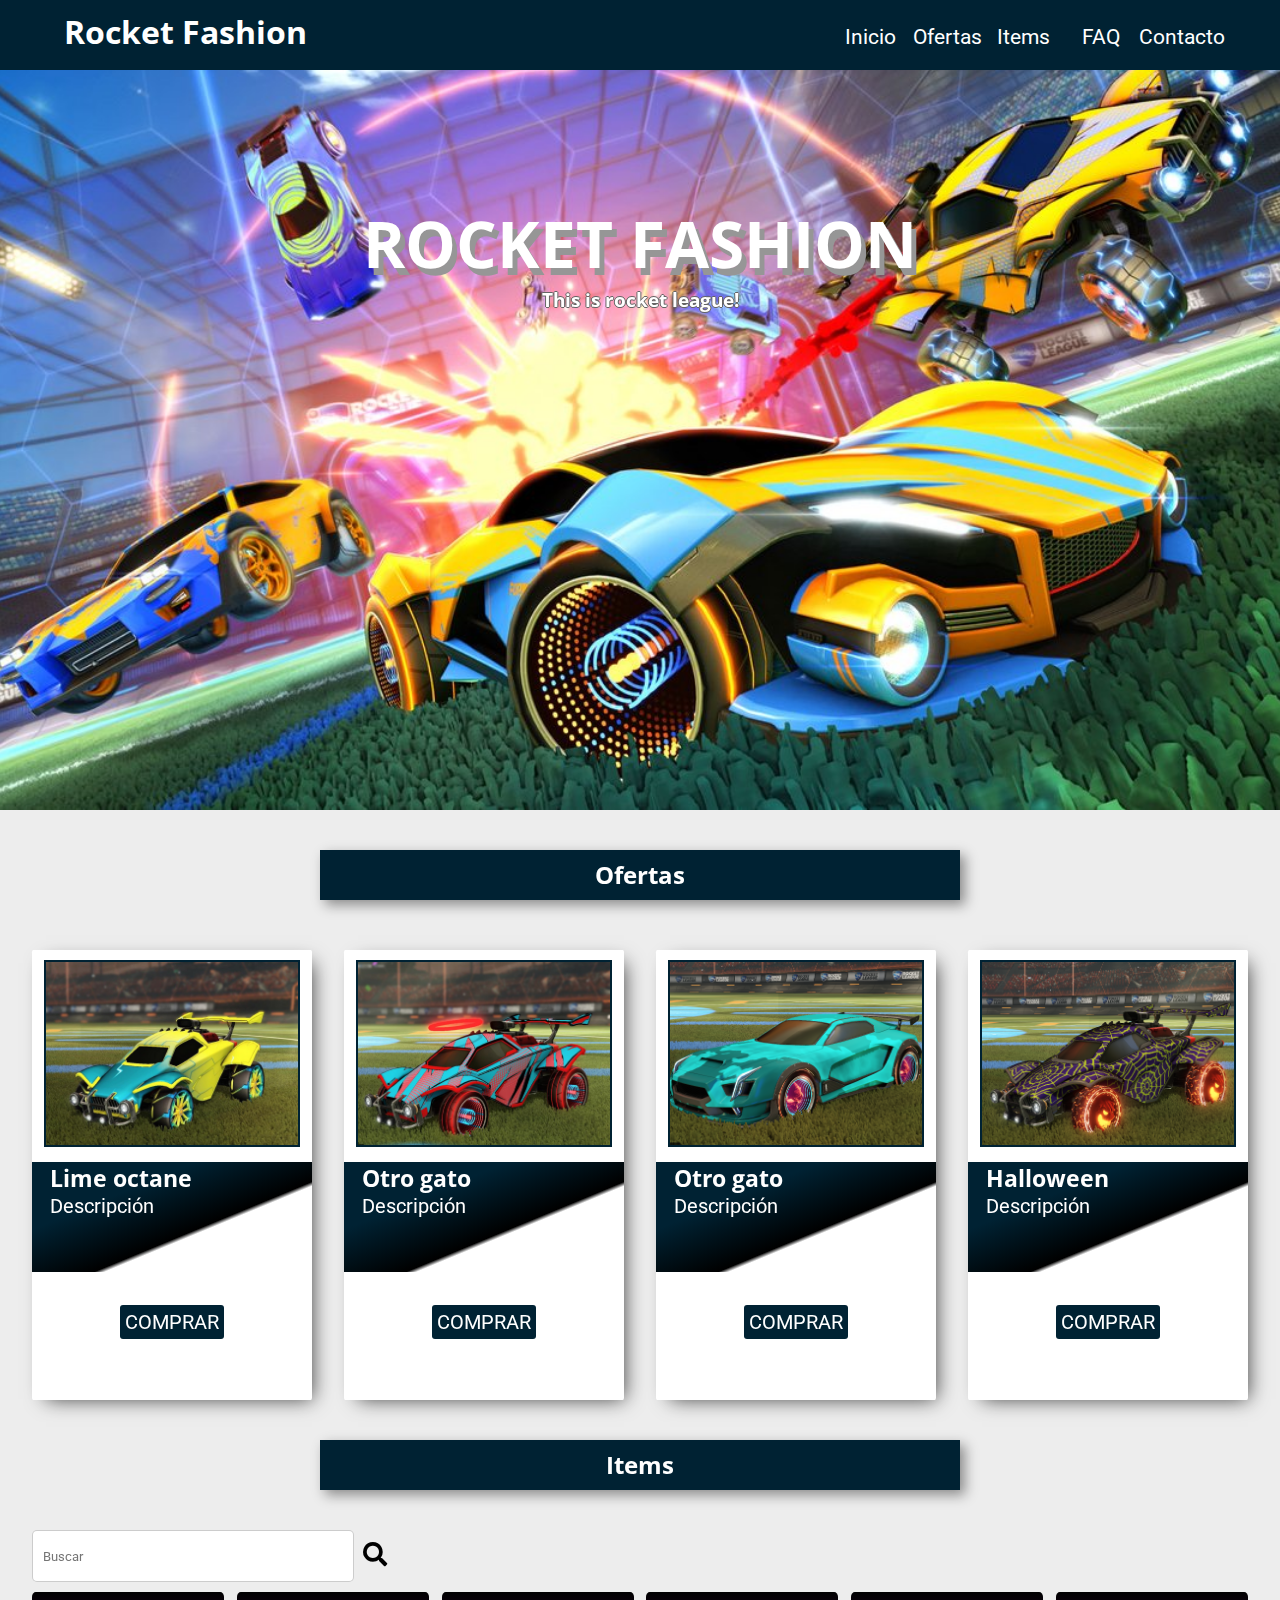
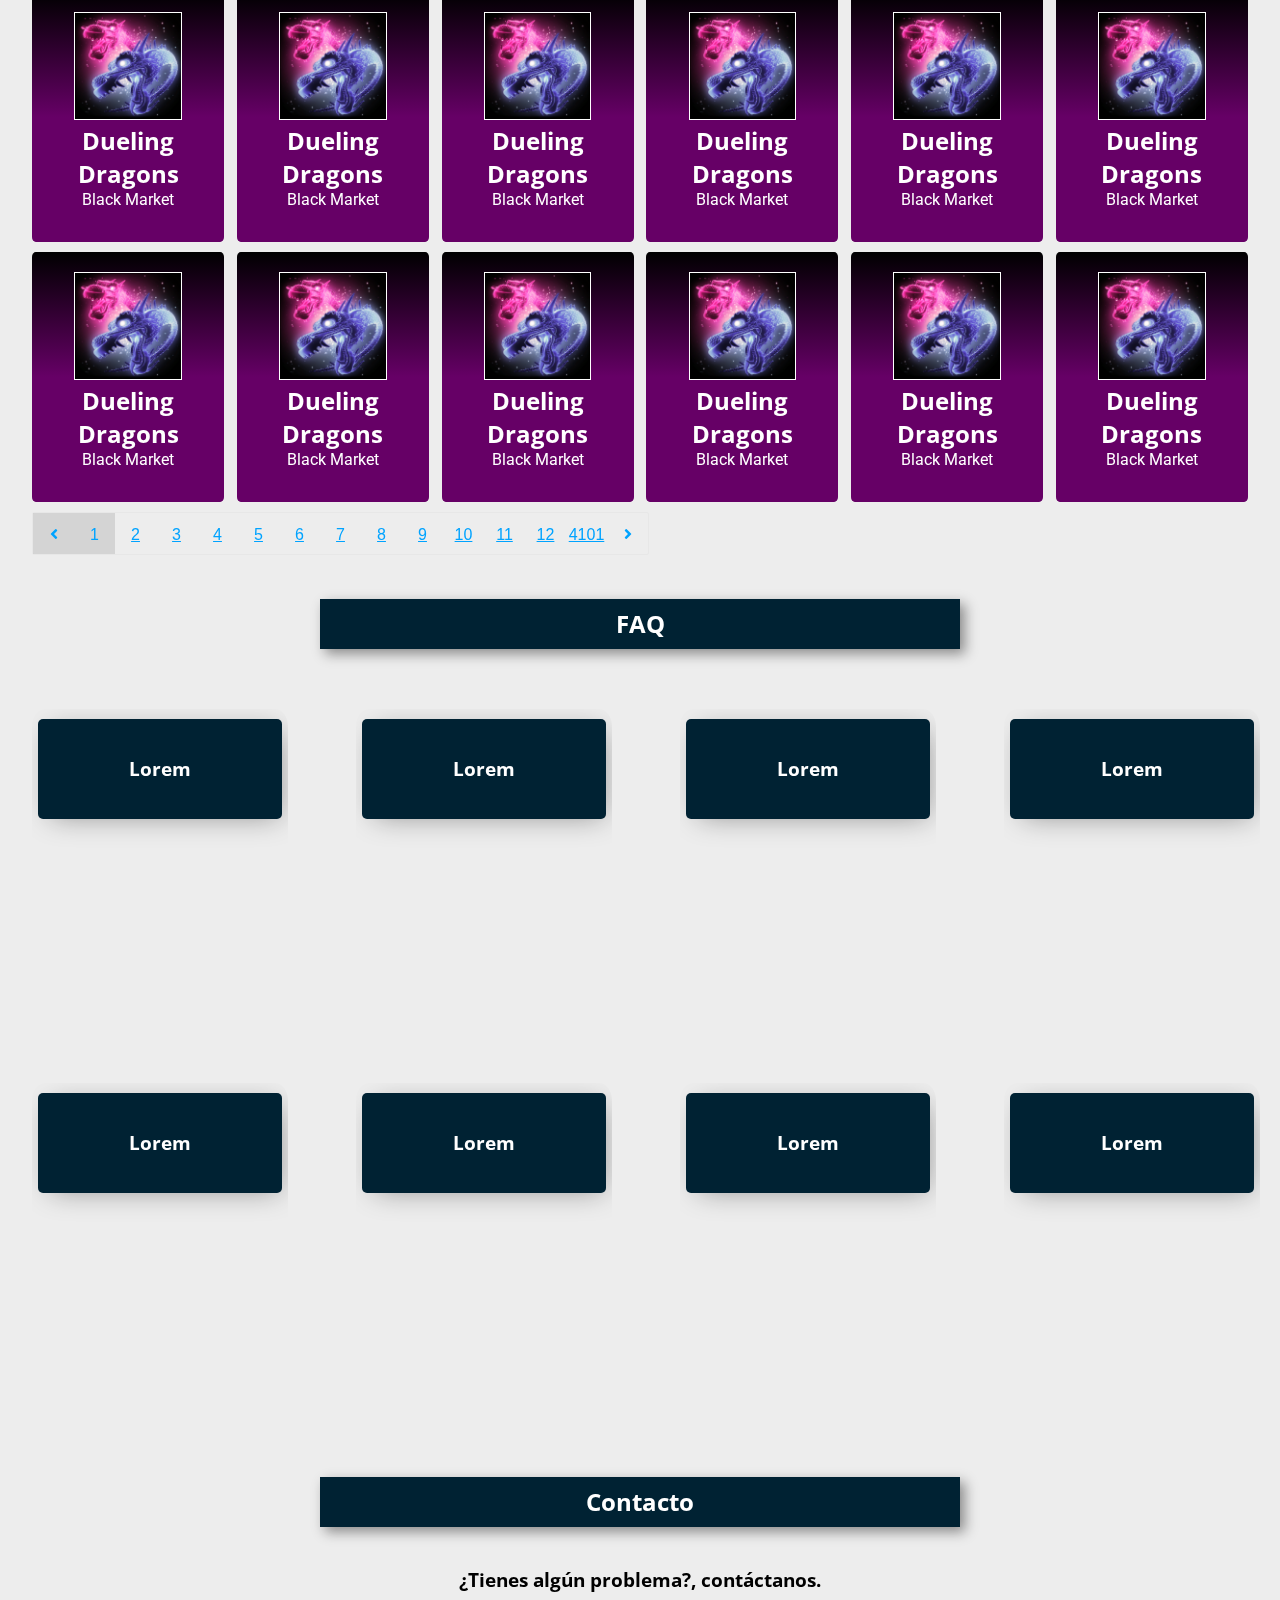
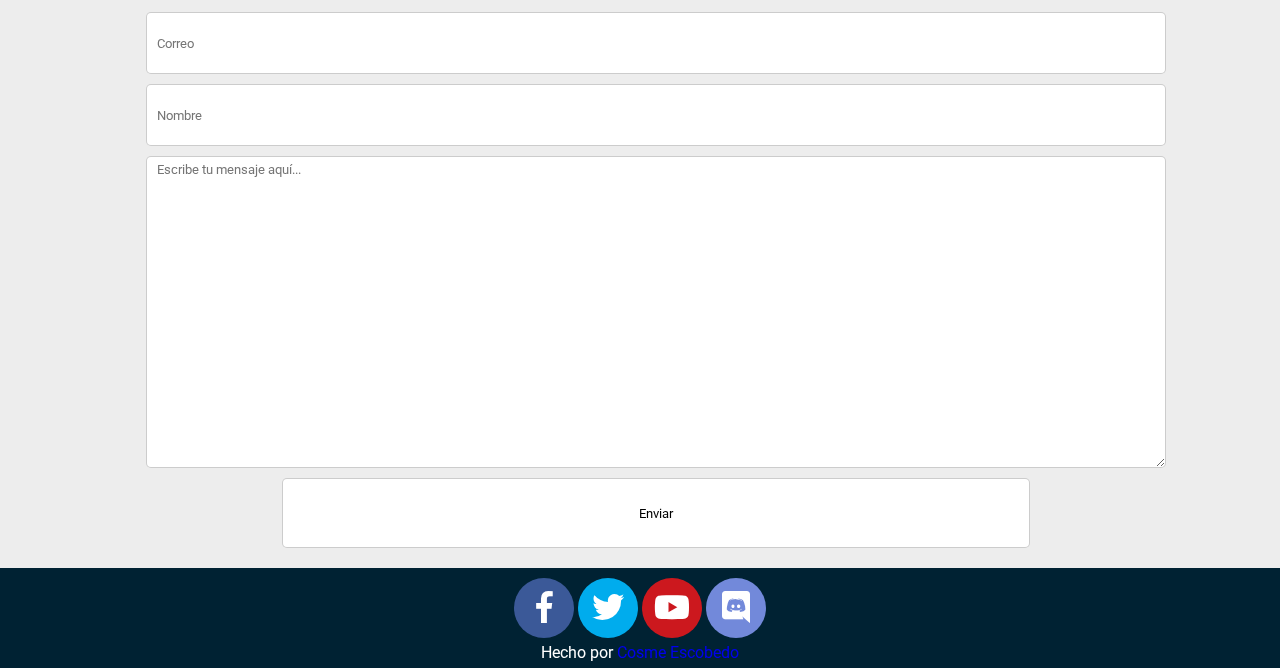
<file: index.html>
<!DOCTYPE html>
<html lang="es" dir="ltr">
  <head>
    <meta charset="utf-8">
    <title>Rocket Fashion</title>
    <link rel="stylesheet" href="css/estilos.css">
    <link rel="stylesheet" href="css/all.min.css">
  </head>
  <body>
    <header>
      <h1>Rocket Fashion</h1>
      <nav>
        <ul>
          <li><a href="#inicio"  data-scroll></i>Inicio</a></li>
          <li><a href="#ofertas" data-scroll></i>Ofertas</a></li>
          <li><a href="#items" data-scroll>Items</a></li>
          <li><a href="#fqa" data-scroll>FAQ</a></li>
          <li><a href="#contacto" data-scroll>Contacto</a></li>
        </ul>
      </nav>
    </header>
    <section id='inicio'  class="parallax-window" data-parallax="scroll" data-image-src="./img/inicio.jpg">
      <h2>Rocket Fashion</h2>
      <h3>This is rocket league!</h3>
    </section>
    <section id='ofertas'>
      <h2>Ofertas</h2>
      <div class="ofertas" >
        <img src="./img/octane.jpg" alt="Un carrito bien chulo">
        <div>
        <h3>Lime octane</h3>
        <p>Descripción</p>
        </div>
        <a href="#">COMPRAR</a>
      </div>
      <div class="ofertas">
        <img src="./img/lime.png" alt="Un carrito bien chulo">
        <div>
        <h3>Otro gato</h3>
        <p>Descripción</p>
        </div>
        <a href="#">COMPRAR</a>
      </div>
      <div class="ofertas">
        <img src="./img/skyblue.png" alt="Un carrito bien chulo">
        <div>
        <h3>Otro gato</h3>
        <p>Descripción</p>
        </div>
        <a href="#">COMPRAR</a>
      </div>
      <div class="ofertas">
        <img src="./img/halloween.png" alt="Un carrito bien chulo">
        <div>
          <h3>Halloween</h3>
          <p>Descripción</p>
        </div>
        <a href="#">COMPRAR</a>
      </div>
    </section>
    <section id='items'>
      <h2>Items</h2>
      <form class="Buscar">
        <input type="text" name="" value="" placeholder="Buscar">
        <div>
          <i class="fa fa-search"></i>
        </div>
      </form>
      <div class="item-list">
      <div class='item first'>
        <img src="img/duelingdragons.png" alt="Dueling Dragons">
        <h2>Dueling Dragons</h2>
        <div style="margin-bottom:12px;">
          <div > Black Market </div>
        </div>
      </div>
      <div class='item'>
        <img src="img/duelingdragons.png" alt="Dueling Dragons">
        <h2>Dueling Dragons</h2>
        <div style="margin-bottom:12px;">
          <div > Black Market </div>
        </div>
      </div>
      <div class='item'>
        <img src="img/duelingdragons.png" alt="Dueling Dragons">
        <h2>Dueling Dragons</h2>
        <div style="margin-bottom:12px;">
          <div > Black Market </div>
        </div>
      </div>
      <div class='item'>
        <img src="img/duelingdragons.png" alt="Dueling Dragons">
        <h2>Dueling Dragons</h2>
        <div style="margin-bottom:12px;">
          <div > Black Market </div>
        </div>
      </div>
      <div class='item'>
        <img src="img/duelingdragons.png" alt="Dueling Dragons">
        <h2>Dueling Dragons</h2>
        <div style="margin-bottom:12px;">
          <div > Black Market </div>
        </div>
      </div>
      <div class='item'>
        <img src="img/duelingdragons.png" alt="Dueling Dragons">
        <h2>Dueling Dragons</h2>
        <div style="margin-bottom:12px;">
          <div > Black Market </div>
        </div>
      </div>
      <div class='item'>
        <img src="img/duelingdragons.png" alt="Dueling Dragons">
        <h2>Dueling Dragons</h2>
        <div style="margin-bottom:12px;">
          <div > Black Market </div>
        </div>
      </div>
      <div class='item'>
        <img src="img/duelingdragons.png" alt="Dueling Dragons">
        <h2>Dueling Dragons</h2>
        <div style="margin-bottom:12px;">
          <div > Black Market </div>
        </div>
      </div>
      <div class='item'>
        <img src="img/duelingdragons.png" alt="Dueling Dragons">
        <h2>Dueling Dragons</h2>
        <div style="margin-bottom:12px;">
          <div > Black Market </div>
        </div>
      </div>
      <div class='item'>
        <img src="img/duelingdragons.png" alt="Dueling Dragons">
        <h2>Dueling Dragons</h2>
        <div style="margin-bottom:12px;">
          <div > Black Market </div>
        </div>
      </div>
      <div class='item'>
        <img src="img/duelingdragons.png" alt="Dueling Dragons">
        <h2>Dueling Dragons</h2>
        <div style="margin-bottom:12px;">
          <div > Black Market </div>
        </div>
      </div>
      <div class='item'>
        <img src="img/duelingdragons.png" alt="Dueling Dragons">
        <h2>Dueling Dragons</h2>
        <div style="margin-bottom:12px;">
          <div > Black Market </div>
        </div>
      </div>
    </div>
    <div class="rlg-trade-pagination">

      <a class="rlg-trade-pagination-button" style="cursor: default; background: rgba(000, 000, 000, .1);"><i class="fa fa-angle-left" aria-hidden="true"></i></a>

      <a class="rlg-trade-pagination-button" style="cursor: default; background: rgba(000, 000, 000, .1);">1</a>
      <a class="rlg-trade-pagination-button" href="?p=2">2</a>
      <a class="rlg-trade-pagination-button" href="?p=3">3</a>
      <a class="rlg-trade-pagination-button" href="?p=4">4</a>
      <a class="rlg-trade-pagination-button" href="?p=5">5</a>
      <a class="rlg-trade-pagination-button" href="?p=6">6</a>
      <a class="rlg-trade-pagination-button" href="?p=7">7</a>
      <a class="rlg-trade-pagination-button" href="?p=8">8</a>
      <a class="rlg-trade-pagination-button" href="?p=9">9</a>
      <a class="rlg-trade-pagination-button" href="?p=10">10</a>
      <a class="rlg-trade-pagination-button" href="?p=11">11</a>
      <a class="rlg-trade-pagination-button" href="?p=12">12</a>
      <a class="rlg-trade-pagination-button rlg-trade-pagination-button-end" href="?p=4101">4101</a>
      <a class="rlg-trade-pagination-button" href="?p=2"><i class="fa fa-angle-right" aria-hidden="true"></i></a>
      </div>
    </section>
    <section id='fqa'>
      <h2>FAQ</h2>
      <div class="section">
        <h3>Lorem</h3>
        <div>
          Lorem ipsum dolor sit amet, consectetur adipisicing elit, sed do eiusmod tempor incididunt ut labore et dolore magna aliqua. Ut enim ad minim veniam, quis nostrud exercitation ullamco laboris nisi ut aliquip ex ea commodo consequat. Duis aute irure dolor in reprehenderit in voluptate velit esse cillum dolore eu fugiat nulla pariatur. Excepteur sint occaecat cupidatat non proident, sunt in culpa qui officia deserunt mollit anim id est laborum.
        </div>
      </div>
      <div class="section">
        <h3>Lorem</h3>
        <div>
          Lorem ipsum dolor sit amet, consectetur adipisicing elit, sed do eiusmod tempor incididunt ut labore et dolore magna aliqua. Ut enim ad minim veniam, quis nostrud exercitation ullamco laboris nisi ut aliquip ex ea commodo consequat. Duis aute irure dolor in reprehenderit in voluptate velit esse cillum dolore eu fugiat nulla pariatur. Excepteur sint occaecat cupidatat non proident, sunt in culpa qui officia deserunt mollit anim id est laborum.
        </div>
      </div>
      <div class="section">
        <h3>Lorem</h3>
        <div>
          Lorem ipsum dolor sit amet, consectetur adipisicing elit, sed do eiusmod tempor incididunt ut labore et dolore magna aliqua. Ut enim ad minim veniam, quis nostrud exercitation ullamco laboris nisi ut aliquip ex ea commodo consequat. Duis aute irure dolor in reprehenderit in voluptate velit esse cillum dolore eu fugiat nulla pariatur. Excepteur sint occaecat cupidatat non proident, sunt in culpa qui officia deserunt mollit anim id est laborum.
        </div>
      </div>
      <div class="section">
        <h3>Lorem</h3>
        <div>
          Lorem ipsum dolor sit amet, consectetur adipisicing elit, sed do eiusmod tempor incididunt ut labore et dolore magna aliqua. Ut enim ad minim veniam, quis nostrud exercitation ullamco laboris nisi ut aliquip ex ea commodo consequat. Duis aute irure dolor in reprehenderit in voluptate velit esse cillum dolore eu fugiat nulla pariatur. Excepteur sint occaecat cupidatat non proident, sunt in culpa qui officia deserunt mollit anim id est laborum.
        </div>
      </div>
      <div class="section">
        <h3>Lorem</h3>
        <div>
          Lorem ipsum dolor sit amet, consectetur adipisicing elit, sed do eiusmod tempor incididunt ut labore et dolore magna aliqua. Ut enim ad minim veniam, quis nostrud exercitation ullamco laboris nisi ut aliquip ex ea commodo consequat. Duis aute irure dolor in reprehenderit in voluptate velit esse cillum dolore eu fugiat nulla pariatur. Excepteur sint occaecat cupidatat non proident, sunt in culpa qui officia deserunt mollit anim id est laborum.
        </div>
      </div>
      <div class="section">
        <h3>Lorem</h3>
        <div>
          Lorem ipsum dolor sit amet, consectetur adipisicing elit, sed do eiusmod tempor incididunt ut labore et dolore magna aliqua. Ut enim ad minim veniam, quis nostrud exercitation ullamco laboris nisi ut aliquip ex ea commodo consequat. Duis aute irure dolor in reprehenderit in voluptate velit esse cillum dolore eu fugiat nulla pariatur. Excepteur sint occaecat cupidatat non proident, sunt in culpa qui officia deserunt mollit anim id est laborum.
        </div>
      </div>
      <div class="section">
        <h3>Lorem</h3>
        <div>
          Lorem ipsum dolor sit amet, consectetur adipisicing elit, sed do eiusmod tempor incididunt ut labore et dolore magna aliqua. Ut enim ad minim veniam, quis nostrud exercitation ullamco laboris nisi ut aliquip ex ea commodo consequat. Duis aute irure dolor in reprehenderit in voluptate velit esse cillum dolore eu fugiat nulla pariatur. Excepteur sint occaecat cupidatat non proident, sunt in culpa qui officia deserunt mollit anim id est laborum.
        </div>
      </div>
      <div class="section">
        <h3>Lorem</h3>
        <div>
          Lorem ipsum dolor sit amet, consectetur adipisicing elit, sed do eiusmod tempor incididunt ut labore et dolore magna aliqua. Ut enim ad minim veniam, quis nostrud exercitation ullamco laboris nisi ut aliquip ex ea commodo consequat. Duis aute irure dolor in reprehenderit in voluptate velit esse cillum dolore eu fugiat nulla pariatur. Excepteur sint occaecat cupidatat non proident, sunt in culpa qui officia deserunt mollit anim id est laborum.
        </div>
      </div>


    </section>
    <section id='contacto'>
      <h2>Contacto</h2>
      <h3>¿Tienes algún problema?, contáctanos.</h3>
      <form class="" action="index.html" method="post">
        <input type="text" name="" value="" placeholder="Correo">
        <input type="text" name="" value="" placeholder="Nombre">
        <textarea name="name" rows="8" cols="80" placeholder="Escribe tu mensaje aquí..."></textarea>
        <button type="button" name="button">Enviar</button>
      </form>
    </section>
    <footer>

      <div id="social">
        <div class="facebook">
          <i class="fab fa-facebook-f"></i>
        </div>
        <div class="twitter">
        <i class="fab fa-twitter"></i>
        </div>
        <div class="youtube">
        <i class="fab fa-youtube"></i>
        </div>
        <div class="discord">
        <i class="fab fa-discord"></i>
        </div>
        <p>Hecho por <a href="https://github.com/cosmeoes" target="_blank">Cosme Escobedo</a></p>
      </div>
    </footer>
    <script src="https://ajax.googleapis.com/ajax/libs/jquery/3.3.1/jquery.min.js"></script>
    <script src="js/parallax.min.js" charset="utf-8"></script>
    <script src="./js/smooth-scroll.polyfills.min.js"></script>
    <script>
	     var scroll = new SmoothScroll('a[href*="#"]', {
         offset: function () {
           return $("header > nav").height() + 20;
         }
      });
    </script>
  </body>
</html>
</file>
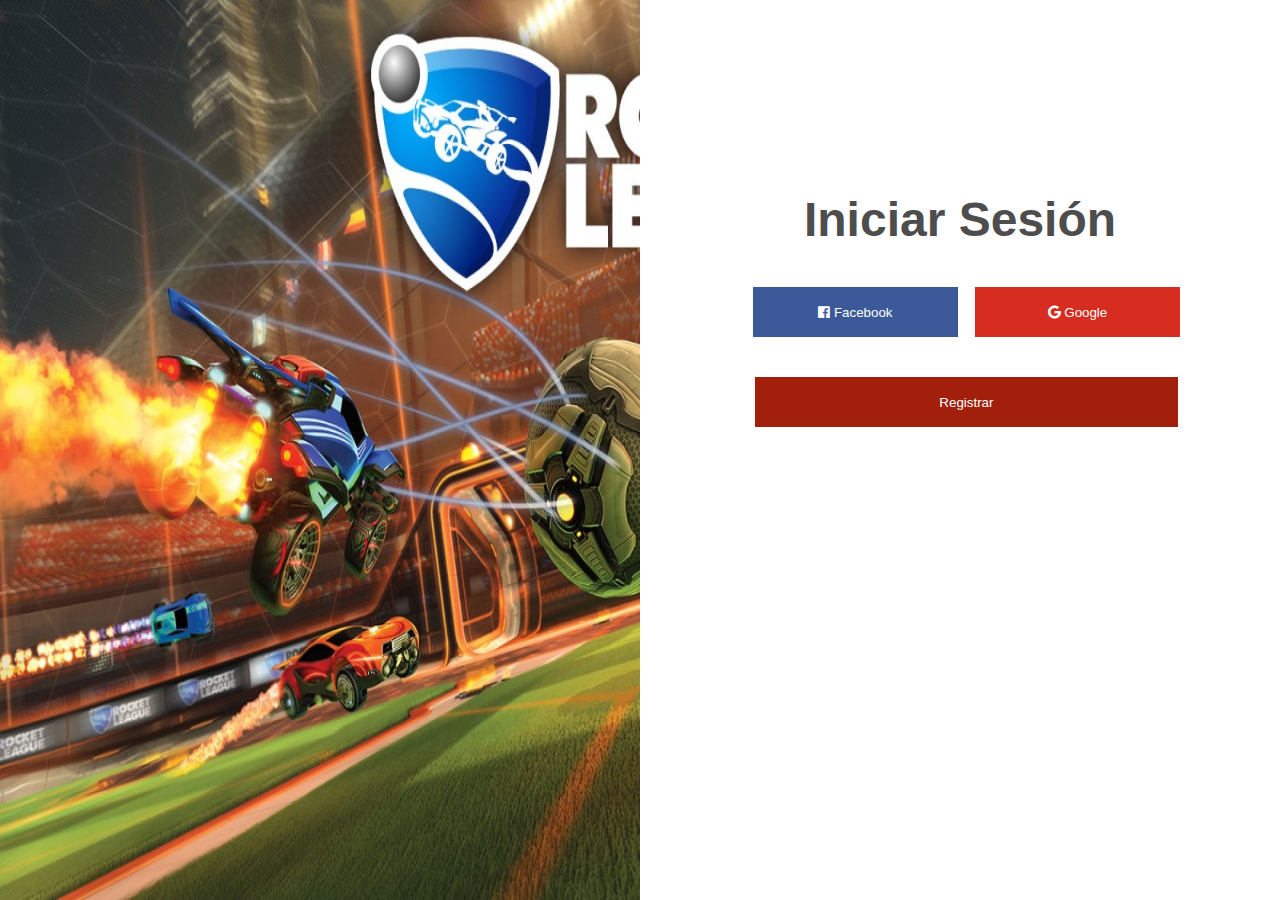
<file: login.html>
<!DOCTYPE html>
<html lang="es" dir="ltr">
  <head>
    <meta charset="utf-8">
    <title>Iniciar Sesion</title>
    <link rel="stylesheet" href="./css/all.css">
    <link rel="stylesheet" href="./css/login.css">
  </head>
  <body>
    <section>

    </section>
    <section>
      <h1>Iniciar Sesión</h1>
      <div class="buttons">
        <button type="button" name="button">
          <i class="fab fa-facebook"></i> Facebook
        </button>
        <button type="button" name="button">
          <i class="fab fa-google"></i> Google
        </button>

      </div>
      <div class="registro">
        <button type="button" onclick="alerta()" name="button">
          Registrar
        </button>
      </div>
    </section>
    <div id="alerta">
      <button type="button" id="btnCerrar">
      <i class="fas fa-times"></i>
      </button>
      <h2>Registro:</h2>
      <form id="miForm">
        <fieldset>
          <label for="name">Nombre:</label>
          <input type="text" name="" value="" id="name">
        </fieldset>
        <fieldset>
          <label for="ap">Apellido</label>
          <input type="text" name="" value="" id="ap">
        </fieldset>
        <fieldset>
          <label for="email">Email</label>
          <input type="email" name="" value="" id="email">
        </fieldset>
        <fieldset>
          <label for="pass">Password</label>
          <input type="password" name="" value="" id="pass">
        </fieldset>
        <fieldset>
          <label for="pass2">Confirmar password</label>
          <input type="password" name="" value="" id="pass2">
        </fieldset>
        <fieldset>
          <button type="submit" name="button" id="btnIngresar">Ingresar</button>
        </fieldset>
      </form>
    </div>
    <script type="text/javascript">
      function alerta() {
        var divAlerta = document.getElementById('alerta');
        divAlerta.style = "display: block;";
      }
      document.getElementById('btnCerrar').addEventListener("click", function() {
        document.getElementById('alerta').style = "display: none;";
      });

      var miForm = document.getElementById('miForm');
      miForm.addEventListener("submit", function (e) {

        var n = document.getElementById('name');
        if(n.value == ''){
          n.style.border ="1px solid red";
          e.preventDefault();

        }
      });

    </script>
  </body>
</html>
</file>
<file: css/estilos.css>
@import url('https://fonts.googleapis.com/css?family=Open+Sans|Roboto');

* {
  margin: 0px;
  padding: 0px;
  font-family: 'Roboto', sans-serif;
}

body {
  background-color: #ededed;
}

h1, h2, h3, h4, h5, h6 {
  font-family: 'Open Sans', sans-serif;
}

header {
  height: 70px;
  background-color: #023;
  position: fixed;
  width: 100%;
  z-index: 999;
}

header > h1 {
  color: white;
  margin-left: 5%;
  line-height: 2;
  width: 20%;
  display:inline-block;
}

header > nav {
  width: 30%;
  margin-left: 40%;
  display: inline-block;
}

header > nav > ul > li {
  width: 20%;
  display: inline-block;
  margin-left: -4px;
  list-style: none;
  line-height: 3;
  text-align: center;
}

header > nav > ul > li > a {
  color: white;
  font-size: 1.3rem;
  text-decoration: none;
}

section {
  min-height: 500px;

}

section#inicio {
  height: 90vh;
  background-size: cover;
}

section#inicio > h2 {
  text-align: center;
  color: white;
  font-size: 4rem;
  text-transform: uppercase;
  margin-top: 200px;
  float: left;
  width: 100%;
  text-shadow: 5px 7px 0px rgba(150, 150, 150, 1);
  background: none;
  box-shadow: none;
  display: inline;
  margin-bottom: 0px;
  line-height: normal;
  height: auto;
}

section#inicio > h3 {
  color: white;
  font-size: 2;
  text-align: center;
  text-shadow: -1px 0 rgba(100, 100, 100, 1), 0 1px rgba(100, 100, 100, 1), 1px 0 rgba(100, 100, 100, 1), 0 -1px rgba(100, 100, 100, 1);
}

section#inicio > a.comprar {
  color: black;
  font-size: 1.5rem;
  display: block;
  width: 200px;
  height: 30px;
  text-decoration: none;
  border: 2px solid black;
  text-align: center;
  margin: 10px auto;
}

section#inicio > a:last-child {
  color: black;
  text-decoration: none;
  margin: 10px auto;
  text-align: center;
  width: 0px;
  display: block;
  font-size: 1.5rem;
}
section > h2 {
  text-align: center;
  margin: 0 auto;
  margin-top: 40px;
  background: #023;
  display: block;
  color: white;
  height: 50px;
  width: 50%;
  line-height: 50px;
  -webkit-box-shadow: 5px 5px 12px 0px rgba(0,0,0,0.41);
  box-shadow: 5px 5px 12px 0px rgba(0,0,0,0.41);
  margin-bottom: 40px;
}
section#ofertas {

}
.ofertas {
  width: 21.875%;
  margin: -4px;
  margin-left: calc(2.5%);
  background-color: white;
  min-height: 450px;
  margin-top: 10px;
  text-align: center;
  overflow: hidden;
  font-size: 20px;
  transition: all .2s ease-in-out;
  -webkit-box-shadow: 7px 6px 19px -7px rgba(0,0,0,0.75);
  -moz-box-shadow: 7px 6px 19px -7px rgba(0,0,0,0.75);
  box-shadow: 7px 6px 19px -7px rgba(0,0,0,0.75);
  border-radius: 0.5%;
  display: inline-block;
}
.ofertas:hover {
  transform: scale(1.1);
  -webkit-box-shadow: 7px 6px 64px -4px rgba(0,0,0,0.75);
-moz-box-shadow: 7px 6px 64px -4px rgba(0,0,0,0.75);
box-shadow: 7px 6px 64px -4px rgba(0,0,0,0.75);
}
.ofertas > img {
  width: 90%;
  margin-top: 10px;
  height: 70%;
  margin-bottom: 10px;
  border: 2px solid #023;
}

.ofertas > div {
  background: linear-gradient(175grad, #023 30%, #000000 60%, transparent 62%);
  height: 110px;
  color: white;
  text-align: left;
  padding-left: 18px;
}
.ofertas > a {
  background-color: #023;
  text-decoration: none;
  color: white;
  text-align: center;
  padding: 5px;
  width: 150px;
  height: 20px;
  line-height: 5;
  cursor: pointer;
  border-radius: 3px;
}

section#items > form {
  margin-left: 2.5%;

}
section#items > form > input {
  height: 40px;
  width: 300px;
  border-radius: 5px;
  border: 0.5px solid #0003;
  padding: 5px 10px 5px 10px;
}
section#items > form > div {
  padding-left: 5px;
  padding-right: 5px;
  height: 40px;
  display: inline-block;
  font-size: 1.5rem;
  cursor: pointer;
}
section#items > form > div:hover {
  transform: scale(1.1);
}
section#items > form > div > i {
  vertical-align: middle;
}
.item {
  width: 15%;
  text-align: center;
  margin-left: calc(1% - 4px);
  background: rgb(0,0,0);
  background: linear-gradient(180deg, rgba(0,0,0.5) 0%, rgba(102,0,102,1) 50%);
  height: 250px;
  justify-content: space-around;
  color: white;
  margin-top: 10px;
  display: inline-block;
  vertical-align: top;
  cursor: pointer;
}
.item-list {

}

.item-list > div:nth-of-type(6n+1) {
  margin-left: 2.5% !important;
}

.item > img {
  display: inline-block;
  margin: 20px auto 0;
  width: 55%;
  border: 1px solid white;
  transition: all .2s ease-in-out;
  float:center;

}
.item {
  transition: all .2s ease-in-out;
  border-radius: 2%;

}
.item:hover > img {
  transform: scale(1.1);
}
item > h2 {
  line-height: 1.1;
  margin: 0;
  margin-top: 20%;
}

section#item > ul {
  display: block;
  float: right;
  top: 100%;
}

.rlg-trade-pagination, .rlg-training-pagination {
	display: inline-block;
	height: 41px;
	border-radius: 2px;
	border: 1px solid #e7e7e7;
	box-sizing: content-box;
  margin-left: 2.5%;
  margin-top: 10px;
}
.rlg-trade-pagination .rlg-trade-pagination-button, .rlg-trade-pagination .rlg-training-pagination-button, .rlg-training-pagination .rlg-trade-pagination-button, .rlg-training-pagination .rlg-training-pagination-button {
	float: left;
	height: 41px;
	width: 41px;
	text-align: center;
	line-height: 43px;
	font-weight: 700;
	font-family: Verdana,Arial,Helvetica,sans-serif;
	font-weight: 200;
	font-style: normal;
	color: #00A3FF;
}

section#fqa > .section {
  width: 20%;
  margin-left: 5%;
  border-radius: 5%;
  text-align: center;
  display: inline-block;
  height: 350px;
  margin-top: 20px;
  min-height: 50px;
  transition: all 0.2s ease-in-out;
  overflow: hidden;
}

section#fqa > .section >  h3 {
  line-height: 100px;
  background-color: #023;
  display: block;
  width: 95%;
  margin: 10px auto;
  height: 100px;
  color: white;
  margin-bottom: 8px;
  -webkit-box-shadow: 5px 5px 29px -8px rgba(0,0,0,0.41);
  box-shadow: 5px 5px 29px -8px rgba(0,0,0,0.41);
  border-radius: 5px;
  transition: all 0s ease-in;
  transition: all 1 ease-out;
}
section#fqa > .section:hover {
  -webkit-box-shadow: 5px 5px 29px -8px rgba(0,0,0,0.41);
  box-shadow: 5px 5px 29px -8px rgba(0,0,0,0.41);
  background: white;
}
section#fqa > .section:hover > div {
  min-height: 500px;
  display: block;
}

section#fqa > .section > div {
  width: 90%;
  margin: 0 auto;
  display: none;
  min-height:  0px;
  transition: all 0.2s ease-in-out;
}

section#fqa > .section:nth-of-type(4n+1) {
  margin-left: 2.5%;
}

section#contacto > h3 {
  text-align: center;
  display: block;
  margin: 20px auto;

}
section#contacto >  form {
  margin-left: 2.5%;
}

section#contacto >  form > input, section#contacto >  form > textarea {
  height: 50px;
  display: block;
  margin: 0 auto;
  margin-bottom: 10px;
  border-radius: 5px;
  border: 0.5px solid #0003;
  padding: 5px 10px 5px 10px;
  width: 80%;
}

section#contacto >  form > textarea {
  height: 300px;
}

section#contacto >  form > button {
  width: 60%;
  display: block;
  margin: 0 auto;
  height: 70px;
  background: white;
  border-radius: 5px;
  border: 0.5px solid #0003;
  margin-bottom: 20px;
  cursor: pointer;
}
section#contacto > div {
  margin-top: 20px;
  margin-bottom: 20px;
  width: 50%;
  margin: 0 auto;
}

footer {
  height: 100px;
  background-color: #023;
  color: white;
  display: block;
  text-align: center;
  overflow: hidden;
}
footer > div {
  margin-left: 2.5%;
  margin-top: 10px;
  float: left;
  width: 20%;

}
footer a {
  text-decoration: none;
}
#social {
  width: 25%;
  margin: 10px auto;
  float: none;
  display: inline-block;
  text-align: center;
}
#social > div {
  font-size: 2rem;
  border-radius: 50%;
  text-align: center;
  display: inline-block;
  line-height: 50px;
  width: 50px;
  height: 50px;
  padding: 5px;
  margin: 0 auto;
  transition: all 0.1s ease-in-out;
  cursor: pointer;
}
#social > div:hover {
  transform: scale(1.1);
}
#social > p {
  line-height: 30px;
}

.facebook {
  background-color: #3B5998;
}
.twitter {
  background-color: #00aced
}
.youtube {
  background-color: #CC181E;
}
.discord {
  background-color: #7289da;
}
</file>
<file: css/login.css>
/* @import url('https://fonts.googleapis.com/css?family=Oswald|Raleway'); */

*{
 margin: 0px;
 padding: 0px;
}
body{
  overflow: hidden;
  font-family: 'Oswald', sans-serif;

}
h1,h2,h3,h4,h5,h6{
  font-family: 'Raleway', sans-serif;
}

section{
  width: 50%;
  height: 100vh;
  float: left;
}
section:first-child{
  background-image: url(../img/banner.jpg);
  background-size: 200% 100%;
  background-position: 0 0;
  animation: animacion 40s linear infinite;
}
@keyframes animacion {
    0%{
      background-position: 0 0:
    }
    50%{
      background-position:-900px 0;
    }
    100%{
      background-position:-0 0;
    }
}
h1{
  color:#4d4d4d;
  font-size: 3rem;
  padding-top: 30%;
  text-align: center;
}
.buttons,.registro,.error-div{
  padding-top: 40px;
  width: 80%;
  margin-right: 10%;
  margin-left: 10%;
  text-align: center;
}
.buttons button{
  width: 40%;
  height: 50px;
  margin-left: 2.5%;
  color:white;
  display: inline-block;
  border:none;
}
.buttons button:first-child{
  background-color: #3b5998;
}
.buttons button:last-child{
  background-color: #d62d20;
}
.registro button{
  width: 82.5%;
  background-color: #a21f0c;
  color:white;
  height: 50px;
  border:none;
  margin-left: 2.5%;
}
#alerta {
  position: absolute;
  width: 20%;
  height: 350px;
  background-color: white;
  left: 40%;
  top: 150px;
  text-align: center;
  z-index: 2;
  display: none;
  -webkit-box-shadow: -4px 10px 34px -3px rgba(0,0,0,0.75);
  -moz-box-shadow: -4px 10px 34px -3px rgba(0,0,0,0.75);
  box-shadow: -4px 10px 34px -3px rgba(0,0,0,0.75);
  border-radius: 5px;
}
#alerta input {
  background-color: white;
  border: 1px solid #555555aa;
  border-radius: 5px;
  width: 60%;
}
#alerta h2 {
  margin-bottom: 20px;
}
#alerta fieldset {
  border: none;
}
#alerta label {
  display: block;
}
#alerta form   button {
  background: white;
  border: 1px solid #22222255;
  margin-top: 25px;
  background-color: #3b5998;
  color: white;
  border-radius: 5px;
  width: 30%;
  height: 25px;
}

#btnCerrar {
  display: block;
  float:right;
  font-size: 1.2rem;
  background-color: transparent;
  border: none;
  margin-right: 2px;
  cursor: pointer;
}
.error-div {
  text-align: center;
  color: #a21f0c;
  font-size: 1.5rem;
  padding-top: 5px;
  margin-bottom: -20px;
}

.registro > form > input {
  display: block;
  margin: 0 auto;
  width:50%;
  margin-bottom: 10px;
}
.registro > form > button{
  width:50%;
  margin-left: 0;
}
</file>
<file: css/all.min.css>
/*!
 * Font Awesome Free 5.3.1 by @fontawesome - https://fontawesome.com
 * License - https://fontawesome.com/license/free (Icons: CC BY 4.0, Fonts: SIL OFL 1.1, Code: MIT License)
 */
.fa,.fab,.fal,.far,.fas{-moz-osx-font-smoothing:grayscale;-webkit-font-smoothing:antialiased;display:inline-block;font-style:normal;font-variant:normal;text-rendering:auto;line-height:1}.fa-lg{font-size:1.33333em;line-height:.75em;vertical-align:-.0667em}.fa-xs{font-size:.75em}.fa-sm{font-size:.875em}.fa-1x{font-size:1em}.fa-2x{font-size:2em}.fa-3x{font-size:3em}.fa-4x{font-size:4em}.fa-5x{font-size:5em}.fa-6x{font-size:6em}.fa-7x{font-size:7em}.fa-8x{font-size:8em}.fa-9x{font-size:9em}.fa-10x{font-size:10em}.fa-fw{text-align:center;width:1.25em}.fa-ul{list-style-type:none;margin-left:2.5em;padding-left:0}.fa-ul>li{position:relative}.fa-li{left:-2em;position:absolute;text-align:center;width:2em;line-height:inherit}.fa-border{border:.08em solid #eee;border-radius:.1em;padding:.2em .25em .15em}.fa-pull-left{float:left}.fa-pull-right{float:right}.fa.fa-pull-left,.fab.fa-pull-left,.fal.fa-pull-left,.far.fa-pull-left,.fas.fa-pull-left{margin-right:.3em}.fa.fa-pull-right,.fab.fa-pull-right,.fal.fa-pull-right,.far.fa-pull-right,.fas.fa-pull-right{margin-left:.3em}.fa-spin{animation:fa-spin 2s infinite linear}.fa-pulse{animation:fa-spin 1s infinite steps(8)}@keyframes fa-spin{0%{transform:rotate(0deg)}to{transform:rotate(1turn)}}.fa-rotate-90{-ms-filter:"progid:DXImageTransform.Microsoft.BasicImage(rotation=1)";transform:rotate(90deg)}.fa-rotate-180{-ms-filter:"progid:DXImageTransform.Microsoft.BasicImage(rotation=2)";transform:rotate(180deg)}.fa-rotate-270{-ms-filter:"progid:DXImageTransform.Microsoft.BasicImage(rotation=3)";transform:rotate(270deg)}.fa-flip-horizontal{-ms-filter:"progid:DXImageTransform.Microsoft.BasicImage(rotation=0, mirror=1)";transform:scaleX(-1)}.fa-flip-vertical{transform:scaleY(-1)}.fa-flip-horizontal.fa-flip-vertical,.fa-flip-vertical{-ms-filter:"progid:DXImageTransform.Microsoft.BasicImage(rotation=2, mirror=1)"}.fa-flip-horizontal.fa-flip-vertical{transform:scale(-1)}:root .fa-flip-horizontal,:root .fa-flip-vertical,:root .fa-rotate-90,:root .fa-rotate-180,:root .fa-rotate-270{-webkit-filter:none;filter:none}.fa-stack{display:inline-block;height:2em;line-height:2em;position:relative;vertical-align:middle;width:2em}.fa-stack-1x,.fa-stack-2x{left:0;position:absolute;text-align:center;width:100%}.fa-stack-1x{line-height:inherit}.fa-stack-2x{font-size:2em}.fa-inverse{color:#fff}.fa-500px:before{content:"\f26e"}.fa-accessible-icon:before{content:"\f368"}.fa-accusoft:before{content:"\f369"}.fa-ad:before{content:"\f641"}.fa-address-book:before{content:"\f2b9"}.fa-address-card:before{content:"\f2bb"}.fa-adjust:before{content:"\f042"}.fa-adn:before{content:"\f170"}.fa-adversal:before{content:"\f36a"}.fa-affiliatetheme:before{content:"\f36b"}.fa-air-freshener:before{content:"\f5d0"}.fa-algolia:before{content:"\f36c"}.fa-align-center:before{content:"\f037"}.fa-align-justify:before{content:"\f039"}.fa-align-left:before{content:"\f036"}.fa-align-right:before{content:"\f038"}.fa-alipay:before{content:"\f642"}.fa-allergies:before{content:"\f461"}.fa-amazon:before{content:"\f270"}.fa-amazon-pay:before{content:"\f42c"}.fa-ambulance:before{content:"\f0f9"}.fa-american-sign-language-interpreting:before{content:"\f2a3"}.fa-amilia:before{content:"\f36d"}.fa-anchor:before{content:"\f13d"}.fa-android:before{content:"\f17b"}.fa-angellist:before{content:"\f209"}.fa-angle-double-down:before{content:"\f103"}.fa-angle-double-left:before{content:"\f100"}.fa-angle-double-right:before{content:"\f101"}.fa-angle-double-up:before{content:"\f102"}.fa-angle-down:before{content:"\f107"}.fa-angle-left:before{content:"\f104"}.fa-angle-right:before{content:"\f105"}.fa-angle-up:before{content:"\f106"}.fa-angry:before{content:"\f556"}.fa-angrycreative:before{content:"\f36e"}.fa-angular:before{content:"\f420"}.fa-ankh:before{content:"\f644"}.fa-app-store:before{content:"\f36f"}.fa-app-store-ios:before{content:"\f370"}.fa-apper:before{content:"\f371"}.fa-apple:before{content:"\f179"}.fa-apple-alt:before{content:"\f5d1"}.fa-apple-pay:before{content:"\f415"}.fa-archive:before{content:"\f187"}.fa-archway:before{content:"\f557"}.fa-arrow-alt-circle-down:before{content:"\f358"}.fa-arrow-alt-circle-left:before{content:"\f359"}.fa-arrow-alt-circle-right:before{content:"\f35a"}.fa-arrow-alt-circle-up:before{content:"\f35b"}.fa-arrow-circle-down:before{content:"\f0ab"}.fa-arrow-circle-left:before{content:"\f0a8"}.fa-arrow-circle-right:before{content:"\f0a9"}.fa-arrow-circle-up:before{content:"\f0aa"}.fa-arrow-down:before{content:"\f063"}.fa-arrow-left:before{content:"\f060"}.fa-arrow-right:before{content:"\f061"}.fa-arrow-up:before{content:"\f062"}.fa-arrows-alt:before{content:"\f0b2"}.fa-arrows-alt-h:before{content:"\f337"}.fa-arrows-alt-v:before{content:"\f338"}.fa-assistive-listening-systems:before{content:"\f2a2"}.fa-asterisk:before{content:"\f069"}.fa-asymmetrik:before{content:"\f372"}.fa-at:before{content:"\f1fa"}.fa-atlas:before{content:"\f558"}.fa-atom:before{content:"\f5d2"}.fa-audible:before{content:"\f373"}.fa-audio-description:before{content:"\f29e"}.fa-autoprefixer:before{content:"\f41c"}.fa-avianex:before{content:"\f374"}.fa-aviato:before{content:"\f421"}.fa-award:before{content:"\f559"}.fa-aws:before{content:"\f375"}.fa-backspace:before{content:"\f55a"}.fa-backward:before{content:"\f04a"}.fa-balance-scale:before{content:"\f24e"}.fa-ban:before{content:"\f05e"}.fa-band-aid:before{content:"\f462"}.fa-bandcamp:before{content:"\f2d5"}.fa-barcode:before{content:"\f02a"}.fa-bars:before{content:"\f0c9"}.fa-baseball-ball:before{content:"\f433"}.fa-basketball-ball:before{content:"\f434"}.fa-bath:before{content:"\f2cd"}.fa-battery-empty:before{content:"\f244"}.fa-battery-full:before{content:"\f240"}.fa-battery-half:before{content:"\f242"}.fa-battery-quarter:before{content:"\f243"}.fa-battery-three-quarters:before{content:"\f241"}.fa-bed:before{content:"\f236"}.fa-beer:before{content:"\f0fc"}.fa-behance:before{content:"\f1b4"}.fa-behance-square:before{content:"\f1b5"}.fa-bell:before{content:"\f0f3"}.fa-bell-slash:before{content:"\f1f6"}.fa-bezier-curve:before{content:"\f55b"}.fa-bible:before{content:"\f647"}.fa-bicycle:before{content:"\f206"}.fa-bimobject:before{content:"\f378"}.fa-binoculars:before{content:"\f1e5"}.fa-birthday-cake:before{content:"\f1fd"}.fa-bitbucket:before{content:"\f171"}.fa-bitcoin:before{content:"\f379"}.fa-bity:before{content:"\f37a"}.fa-black-tie:before{content:"\f27e"}.fa-blackberry:before{content:"\f37b"}.fa-blender:before{content:"\f517"}.fa-blind:before{content:"\f29d"}.fa-blogger:before{content:"\f37c"}.fa-blogger-b:before{content:"\f37d"}.fa-bluetooth:before{content:"\f293"}.fa-bluetooth-b:before{content:"\f294"}.fa-bold:before{content:"\f032"}.fa-bolt:before{content:"\f0e7"}.fa-bomb:before{content:"\f1e2"}.fa-bone:before{content:"\f5d7"}.fa-bong:before{content:"\f55c"}.fa-book:before{content:"\f02d"}.fa-book-open:before{content:"\f518"}.fa-book-reader:before{content:"\f5da"}.fa-bookmark:before{content:"\f02e"}.fa-bowling-ball:before{content:"\f436"}.fa-box:before{content:"\f466"}.fa-box-open:before{content:"\f49e"}.fa-boxes:before{content:"\f468"}.fa-braille:before{content:"\f2a1"}.fa-brain:before{content:"\f5dc"}.fa-briefcase:before{content:"\f0b1"}.fa-briefcase-medical:before{content:"\f469"}.fa-broadcast-tower:before{content:"\f519"}.fa-broom:before{content:"\f51a"}.fa-brush:before{content:"\f55d"}.fa-btc:before{content:"\f15a"}.fa-bug:before{content:"\f188"}.fa-building:before{content:"\f1ad"}.fa-bullhorn:before{content:"\f0a1"}.fa-bullseye:before{content:"\f140"}.fa-burn:before{content:"\f46a"}.fa-buromobelexperte:before{content:"\f37f"}.fa-bus:before{content:"\f207"}.fa-bus-alt:before{content:"\f55e"}.fa-business-time:before{content:"\f64a"}.fa-buysellads:before{content:"\f20d"}.fa-calculator:before{content:"\f1ec"}.fa-calendar:before{content:"\f133"}.fa-calendar-alt:before{content:"\f073"}.fa-calendar-check:before{content:"\f274"}.fa-calendar-minus:before{content:"\f272"}.fa-calendar-plus:before{content:"\f271"}.fa-calendar-times:before{content:"\f273"}.fa-camera:before{content:"\f030"}.fa-camera-retro:before{content:"\f083"}.fa-cannabis:before{content:"\f55f"}.fa-capsules:before{content:"\f46b"}.fa-car:before{content:"\f1b9"}.fa-car-alt:before{content:"\f5de"}.fa-car-battery:before{content:"\f5df"}.fa-car-crash:before{content:"\f5e1"}.fa-car-side:before{content:"\f5e4"}.fa-caret-down:before{content:"\f0d7"}.fa-caret-left:before{content:"\f0d9"}.fa-caret-right:before{content:"\f0da"}.fa-caret-square-down:before{content:"\f150"}.fa-caret-square-left:before{content:"\f191"}.fa-caret-square-right:before{content:"\f152"}.fa-caret-square-up:before{content:"\f151"}.fa-caret-up:before{content:"\f0d8"}.fa-cart-arrow-down:before{content:"\f218"}.fa-cart-plus:before{content:"\f217"}.fa-cc-amazon-pay:before{content:"\f42d"}.fa-cc-amex:before{content:"\f1f3"}.fa-cc-apple-pay:before{content:"\f416"}.fa-cc-diners-club:before{content:"\f24c"}.fa-cc-discover:before{content:"\f1f2"}.fa-cc-jcb:before{content:"\f24b"}.fa-cc-mastercard:before{content:"\f1f1"}.fa-cc-paypal:before{content:"\f1f4"}.fa-cc-stripe:before{content:"\f1f5"}.fa-cc-visa:before{content:"\f1f0"}.fa-centercode:before{content:"\f380"}.fa-certificate:before{content:"\f0a3"}.fa-chalkboard:before{content:"\f51b"}.fa-chalkboard-teacher:before{content:"\f51c"}.fa-charging-station:before{content:"\f5e7"}.fa-chart-area:before{content:"\f1fe"}.fa-chart-bar:before{content:"\f080"}.fa-chart-line:before{content:"\f201"}.fa-chart-pie:before{content:"\f200"}.fa-check:before{content:"\f00c"}.fa-check-circle:before{content:"\f058"}.fa-check-double:before{content:"\f560"}.fa-check-square:before{content:"\f14a"}.fa-chess:before{content:"\f439"}.fa-chess-bishop:before{content:"\f43a"}.fa-chess-board:before{content:"\f43c"}.fa-chess-king:before{content:"\f43f"}.fa-chess-knight:before{content:"\f441"}.fa-chess-pawn:before{content:"\f443"}.fa-chess-queen:before{content:"\f445"}.fa-chess-rook:before{content:"\f447"}.fa-chevron-circle-down:before{content:"\f13a"}.fa-chevron-circle-left:before{content:"\f137"}.fa-chevron-circle-right:before{content:"\f138"}.fa-chevron-circle-up:before{content:"\f139"}.fa-chevron-down:before{content:"\f078"}.fa-chevron-left:before{content:"\f053"}.fa-chevron-right:before{content:"\f054"}.fa-chevron-up:before{content:"\f077"}.fa-child:before{content:"\f1ae"}.fa-chrome:before{content:"\f268"}.fa-church:before{content:"\f51d"}.fa-circle:before{content:"\f111"}.fa-circle-notch:before{content:"\f1ce"}.fa-city:before{content:"\f64f"}.fa-clipboard:before{content:"\f328"}.fa-clipboard-check:before{content:"\f46c"}.fa-clipboard-list:before{content:"\f46d"}.fa-clock:before{content:"\f017"}.fa-clone:before{content:"\f24d"}.fa-closed-captioning:before{content:"\f20a"}.fa-cloud:before{content:"\f0c2"}.fa-cloud-download-alt:before{content:"\f381"}.fa-cloud-upload-alt:before{content:"\f382"}.fa-cloudscale:before{content:"\f383"}.fa-cloudsmith:before{content:"\f384"}.fa-cloudversify:before{content:"\f385"}.fa-cocktail:before{content:"\f561"}.fa-code:before{content:"\f121"}.fa-code-branch:before{content:"\f126"}.fa-codepen:before{content:"\f1cb"}.fa-codiepie:before{content:"\f284"}.fa-coffee:before{content:"\f0f4"}.fa-cog:before{content:"\f013"}.fa-cogs:before{content:"\f085"}.fa-coins:before{content:"\f51e"}.fa-columns:before{content:"\f0db"}.fa-comment:before{content:"\f075"}.fa-comment-alt:before{content:"\f27a"}.fa-comment-dollar:before{content:"\f651"}.fa-comment-dots:before{content:"\f4ad"}.fa-comment-slash:before{content:"\f4b3"}.fa-comments:before{content:"\f086"}.fa-comments-dollar:before{content:"\f653"}.fa-compact-disc:before{content:"\f51f"}.fa-compass:before{content:"\f14e"}.fa-compress:before{content:"\f066"}.fa-concierge-bell:before{content:"\f562"}.fa-connectdevelop:before{content:"\f20e"}.fa-contao:before{content:"\f26d"}.fa-cookie:before{content:"\f563"}.fa-cookie-bite:before{content:"\f564"}.fa-copy:before{content:"\f0c5"}.fa-copyright:before{content:"\f1f9"}.fa-couch:before{content:"\f4b8"}.fa-cpanel:before{content:"\f388"}.fa-creative-commons:before{content:"\f25e"}.fa-creative-commons-by:before{content:"\f4e7"}.fa-creative-commons-nc:before{content:"\f4e8"}.fa-creative-commons-nc-eu:before{content:"\f4e9"}.fa-creative-commons-nc-jp:before{content:"\f4ea"}.fa-creative-commons-nd:before{content:"\f4eb"}.fa-creative-commons-pd:before{content:"\f4ec"}.fa-creative-commons-pd-alt:before{content:"\f4ed"}.fa-creative-commons-remix:before{content:"\f4ee"}.fa-creative-commons-sa:before{content:"\f4ef"}.fa-creative-commons-sampling:before{content:"\f4f0"}.fa-creative-commons-sampling-plus:before{content:"\f4f1"}.fa-creative-commons-share:before{content:"\f4f2"}.fa-credit-card:before{content:"\f09d"}.fa-crop:before{content:"\f125"}.fa-crop-alt:before{content:"\f565"}.fa-cross:before{content:"\f654"}.fa-crosshairs:before{content:"\f05b"}.fa-crow:before{content:"\f520"}.fa-crown:before{content:"\f521"}.fa-css3:before{content:"\f13c"}.fa-css3-alt:before{content:"\f38b"}.fa-cube:before{content:"\f1b2"}.fa-cubes:before{content:"\f1b3"}.fa-cut:before{content:"\f0c4"}.fa-cuttlefish:before{content:"\f38c"}.fa-d-and-d:before{content:"\f38d"}.fa-dashcube:before{content:"\f210"}.fa-database:before{content:"\f1c0"}.fa-deaf:before{content:"\f2a4"}.fa-delicious:before{content:"\f1a5"}.fa-deploydog:before{content:"\f38e"}.fa-deskpro:before{content:"\f38f"}.fa-desktop:before{content:"\f108"}.fa-deviantart:before{content:"\f1bd"}.fa-dharmachakra:before{content:"\f655"}.fa-diagnoses:before{content:"\f470"}.fa-dice:before{content:"\f522"}.fa-dice-five:before{content:"\f523"}.fa-dice-four:before{content:"\f524"}.fa-dice-one:before{content:"\f525"}.fa-dice-six:before{content:"\f526"}.fa-dice-three:before{content:"\f527"}.fa-dice-two:before{content:"\f528"}.fa-digg:before{content:"\f1a6"}.fa-digital-ocean:before{content:"\f391"}.fa-digital-tachograph:before{content:"\f566"}.fa-directions:before{content:"\f5eb"}.fa-discord:before{content:"\f392"}.fa-discourse:before{content:"\f393"}.fa-divide:before{content:"\f529"}.fa-dizzy:before{content:"\f567"}.fa-dna:before{content:"\f471"}.fa-dochub:before{content:"\f394"}.fa-docker:before{content:"\f395"}.fa-dollar-sign:before{content:"\f155"}.fa-dolly:before{content:"\f472"}.fa-dolly-flatbed:before{content:"\f474"}.fa-donate:before{content:"\f4b9"}.fa-door-closed:before{content:"\f52a"}.fa-door-open:before{content:"\f52b"}.fa-dot-circle:before{content:"\f192"}.fa-dove:before{content:"\f4ba"}.fa-download:before{content:"\f019"}.fa-draft2digital:before{content:"\f396"}.fa-drafting-compass:before{content:"\f568"}.fa-draw-polygon:before{content:"\f5ee"}.fa-dribbble:before{content:"\f17d"}.fa-dribbble-square:before{content:"\f397"}.fa-dropbox:before{content:"\f16b"}.fa-drum:before{content:"\f569"}.fa-drum-steelpan:before{content:"\f56a"}.fa-drupal:before{content:"\f1a9"}.fa-dumbbell:before{content:"\f44b"}.fa-dyalog:before{content:"\f399"}.fa-earlybirds:before{content:"\f39a"}.fa-ebay:before{content:"\f4f4"}.fa-edge:before{content:"\f282"}.fa-edit:before{content:"\f044"}.fa-eject:before{content:"\f052"}.fa-elementor:before{content:"\f430"}.fa-ellipsis-h:before{content:"\f141"}.fa-ellipsis-v:before{content:"\f142"}.fa-ello:before{content:"\f5f1"}.fa-ember:before{content:"\f423"}.fa-empire:before{content:"\f1d1"}.fa-envelope:before{content:"\f0e0"}.fa-envelope-open:before{content:"\f2b6"}.fa-envelope-open-text:before{content:"\f658"}.fa-envelope-square:before{content:"\f199"}.fa-envira:before{content:"\f299"}.fa-equals:before{content:"\f52c"}.fa-eraser:before{content:"\f12d"}.fa-erlang:before{content:"\f39d"}.fa-ethereum:before{content:"\f42e"}.fa-etsy:before{content:"\f2d7"}.fa-euro-sign:before{content:"\f153"}.fa-exchange-alt:before{content:"\f362"}.fa-exclamation:before{content:"\f12a"}.fa-exclamation-circle:before{content:"\f06a"}.fa-exclamation-triangle:before{content:"\f071"}.fa-expand:before{content:"\f065"}.fa-expand-arrows-alt:before{content:"\f31e"}.fa-expeditedssl:before{content:"\f23e"}.fa-external-link-alt:before{content:"\f35d"}.fa-external-link-square-alt:before{content:"\f360"}.fa-eye:before{content:"\f06e"}.fa-eye-dropper:before{content:"\f1fb"}.fa-eye-slash:before{content:"\f070"}.fa-facebook:before{content:"\f09a"}.fa-facebook-f:before{content:"\f39e"}.fa-facebook-messenger:before{content:"\f39f"}.fa-facebook-square:before{content:"\f082"}.fa-fast-backward:before{content:"\f049"}.fa-fast-forward:before{content:"\f050"}.fa-fax:before{content:"\f1ac"}.fa-feather:before{content:"\f52d"}.fa-feather-alt:before{content:"\f56b"}.fa-female:before{content:"\f182"}.fa-fighter-jet:before{content:"\f0fb"}.fa-file:before{content:"\f15b"}.fa-file-alt:before{content:"\f15c"}.fa-file-archive:before{content:"\f1c6"}.fa-file-audio:before{content:"\f1c7"}.fa-file-code:before{content:"\f1c9"}.fa-file-contract:before{content:"\f56c"}.fa-file-download:before{content:"\f56d"}.fa-file-excel:before{content:"\f1c3"}.fa-file-export:before{content:"\f56e"}.fa-file-image:before{content:"\f1c5"}.fa-file-import:before{content:"\f56f"}.fa-file-invoice:before{content:"\f570"}.fa-file-invoice-dollar:before{content:"\f571"}.fa-file-medical:before{content:"\f477"}.fa-file-medical-alt:before{content:"\f478"}.fa-file-pdf:before{content:"\f1c1"}.fa-file-powerpoint:before{content:"\f1c4"}.fa-file-prescription:before{content:"\f572"}.fa-file-signature:before{content:"\f573"}.fa-file-upload:before{content:"\f574"}.fa-file-video:before{content:"\f1c8"}.fa-file-word:before{content:"\f1c2"}.fa-fill:before{content:"\f575"}.fa-fill-drip:before{content:"\f576"}.fa-film:before{content:"\f008"}.fa-filter:before{content:"\f0b0"}.fa-fingerprint:before{content:"\f577"}.fa-fire:before{content:"\f06d"}.fa-fire-extinguisher:before{content:"\f134"}.fa-firefox:before{content:"\f269"}.fa-first-aid:before{content:"\f479"}.fa-first-order:before{content:"\f2b0"}.fa-first-order-alt:before{content:"\f50a"}.fa-firstdraft:before{content:"\f3a1"}.fa-fish:before{content:"\f578"}.fa-flag:before{content:"\f024"}.fa-flag-checkered:before{content:"\f11e"}.fa-flask:before{content:"\f0c3"}.fa-flickr:before{content:"\f16e"}.fa-flipboard:before{content:"\f44d"}.fa-flushed:before{content:"\f579"}.fa-fly:before{content:"\f417"}.fa-folder:before{content:"\f07b"}.fa-folder-minus:before{content:"\f65d"}.fa-folder-open:before{content:"\f07c"}.fa-folder-plus:before{content:"\f65e"}.fa-font:before{content:"\f031"}.fa-font-awesome:before{content:"\f2b4"}.fa-font-awesome-alt:before{content:"\f35c"}.fa-font-awesome-flag:before{content:"\f425"}.fa-font-awesome-logo-full:before{content:"\f4e6"}.fa-fonticons:before{content:"\f280"}.fa-fonticons-fi:before{content:"\f3a2"}.fa-football-ball:before{content:"\f44e"}.fa-fort-awesome:before{content:"\f286"}.fa-fort-awesome-alt:before{content:"\f3a3"}.fa-forumbee:before{content:"\f211"}.fa-forward:before{content:"\f04e"}.fa-foursquare:before{content:"\f180"}.fa-free-code-camp:before{content:"\f2c5"}.fa-freebsd:before{content:"\f3a4"}.fa-frog:before{content:"\f52e"}.fa-frown:before{content:"\f119"}.fa-frown-open:before{content:"\f57a"}.fa-fulcrum:before{content:"\f50b"}.fa-funnel-dollar:before{content:"\f662"}.fa-futbol:before{content:"\f1e3"}.fa-galactic-republic:before{content:"\f50c"}.fa-galactic-senate:before{content:"\f50d"}.fa-gamepad:before{content:"\f11b"}.fa-gas-pump:before{content:"\f52f"}.fa-gavel:before{content:"\f0e3"}.fa-gem:before{content:"\f3a5"}.fa-genderless:before{content:"\f22d"}.fa-get-pocket:before{content:"\f265"}.fa-gg:before{content:"\f260"}.fa-gg-circle:before{content:"\f261"}.fa-gift:before{content:"\f06b"}.fa-git:before{content:"\f1d3"}.fa-git-square:before{content:"\f1d2"}.fa-github:before{content:"\f09b"}.fa-github-alt:before{content:"\f113"}.fa-github-square:before{content:"\f092"}.fa-gitkraken:before{content:"\f3a6"}.fa-gitlab:before{content:"\f296"}.fa-gitter:before{content:"\f426"}.fa-glass-martini:before{content:"\f000"}.fa-glass-martini-alt:before{content:"\f57b"}.fa-glasses:before{content:"\f530"}.fa-glide:before{content:"\f2a5"}.fa-glide-g:before{content:"\f2a6"}.fa-globe:before{content:"\f0ac"}.fa-globe-africa:before{content:"\f57c"}.fa-globe-americas:before{content:"\f57d"}.fa-globe-asia:before{content:"\f57e"}.fa-gofore:before{content:"\f3a7"}.fa-golf-ball:before{content:"\f450"}.fa-goodreads:before{content:"\f3a8"}.fa-goodreads-g:before{content:"\f3a9"}.fa-google:before{content:"\f1a0"}.fa-google-drive:before{content:"\f3aa"}.fa-google-play:before{content:"\f3ab"}.fa-google-plus:before{content:"\f2b3"}.fa-google-plus-g:before{content:"\f0d5"}.fa-google-plus-square:before{content:"\f0d4"}.fa-google-wallet:before{content:"\f1ee"}.fa-gopuram:before{content:"\f664"}.fa-graduation-cap:before{content:"\f19d"}.fa-gratipay:before{content:"\f184"}.fa-grav:before{content:"\f2d6"}.fa-greater-than:before{content:"\f531"}.fa-greater-than-equal:before{content:"\f532"}.fa-grimace:before{content:"\f57f"}.fa-grin:before{content:"\f580"}.fa-grin-alt:before{content:"\f581"}.fa-grin-beam:before{content:"\f582"}.fa-grin-beam-sweat:before{content:"\f583"}.fa-grin-hearts:before{content:"\f584"}.fa-grin-squint:before{content:"\f585"}.fa-grin-squint-tears:before{content:"\f586"}.fa-grin-stars:before{content:"\f587"}.fa-grin-tears:before{content:"\f588"}.fa-grin-tongue:before{content:"\f589"}.fa-grin-tongue-squint:before{content:"\f58a"}.fa-grin-tongue-wink:before{content:"\f58b"}.fa-grin-wink:before{content:"\f58c"}.fa-grip-horizontal:before{content:"\f58d"}.fa-grip-vertical:before{content:"\f58e"}.fa-gripfire:before{content:"\f3ac"}.fa-grunt:before{content:"\f3ad"}.fa-gulp:before{content:"\f3ae"}.fa-h-square:before{content:"\f0fd"}.fa-hacker-news:before{content:"\f1d4"}.fa-hacker-news-square:before{content:"\f3af"}.fa-hackerrank:before{content:"\f5f7"}.fa-hamsa:before{content:"\f665"}.fa-hand-holding:before{content:"\f4bd"}.fa-hand-holding-heart:before{content:"\f4be"}.fa-hand-holding-usd:before{content:"\f4c0"}.fa-hand-lizard:before{content:"\f258"}.fa-hand-paper:before{content:"\f256"}.fa-hand-peace:before{content:"\f25b"}.fa-hand-point-down:before{content:"\f0a7"}.fa-hand-point-left:before{content:"\f0a5"}.fa-hand-point-right:before{content:"\f0a4"}.fa-hand-point-up:before{content:"\f0a6"}.fa-hand-pointer:before{content:"\f25a"}.fa-hand-rock:before{content:"\f255"}.fa-hand-scissors:before{content:"\f257"}.fa-hand-spock:before{content:"\f259"}.fa-hands:before{content:"\f4c2"}.fa-hands-helping:before{content:"\f4c4"}.fa-handshake:before{content:"\f2b5"}.fa-hashtag:before{content:"\f292"}.fa-haykal:before{content:"\f666"}.fa-hdd:before{content:"\f0a0"}.fa-heading:before{content:"\f1dc"}.fa-headphones:before{content:"\f025"}.fa-headphones-alt:before{content:"\f58f"}.fa-headset:before{content:"\f590"}.fa-heart:before{content:"\f004"}.fa-heartbeat:before{content:"\f21e"}.fa-helicopter:before{content:"\f533"}.fa-highlighter:before{content:"\f591"}.fa-hips:before{content:"\f452"}.fa-hire-a-helper:before{content:"\f3b0"}.fa-history:before{content:"\f1da"}.fa-hockey-puck:before{content:"\f453"}.fa-home:before{content:"\f015"}.fa-hooli:before{content:"\f427"}.fa-hornbill:before{content:"\f592"}.fa-hospital:before{content:"\f0f8"}.fa-hospital-alt:before{content:"\f47d"}.fa-hospital-symbol:before{content:"\f47e"}.fa-hot-tub:before{content:"\f593"}.fa-hotel:before{content:"\f594"}.fa-hotjar:before{content:"\f3b1"}.fa-hourglass:before{content:"\f254"}.fa-hourglass-end:before{content:"\f253"}.fa-hourglass-half:before{content:"\f252"}.fa-hourglass-start:before{content:"\f251"}.fa-houzz:before{content:"\f27c"}.fa-html5:before{content:"\f13b"}.fa-hubspot:before{content:"\f3b2"}.fa-i-cursor:before{content:"\f246"}.fa-id-badge:before{content:"\f2c1"}.fa-id-card:before{content:"\f2c2"}.fa-id-card-alt:before{content:"\f47f"}.fa-image:before{content:"\f03e"}.fa-images:before{content:"\f302"}.fa-imdb:before{content:"\f2d8"}.fa-inbox:before{content:"\f01c"}.fa-indent:before{content:"\f03c"}.fa-industry:before{content:"\f275"}.fa-infinity:before{content:"\f534"}.fa-info:before{content:"\f129"}.fa-info-circle:before{content:"\f05a"}.fa-instagram:before{content:"\f16d"}.fa-internet-explorer:before{content:"\f26b"}.fa-ioxhost:before{content:"\f208"}.fa-italic:before{content:"\f033"}.fa-itunes:before{content:"\f3b4"}.fa-itunes-note:before{content:"\f3b5"}.fa-java:before{content:"\f4e4"}.fa-jedi:before{content:"\f669"}.fa-jedi-order:before{content:"\f50e"}.fa-jenkins:before{content:"\f3b6"}.fa-joget:before{content:"\f3b7"}.fa-joint:before{content:"\f595"}.fa-joomla:before{content:"\f1aa"}.fa-journal-whills:before{content:"\f66a"}.fa-js:before{content:"\f3b8"}.fa-js-square:before{content:"\f3b9"}.fa-jsfiddle:before{content:"\f1cc"}.fa-kaaba:before{content:"\f66b"}.fa-kaggle:before{content:"\f5fa"}.fa-key:before{content:"\f084"}.fa-keybase:before{content:"\f4f5"}.fa-keyboard:before{content:"\f11c"}.fa-keycdn:before{content:"\f3ba"}.fa-khanda:before{content:"\f66d"}.fa-kickstarter:before{content:"\f3bb"}.fa-kickstarter-k:before{content:"\f3bc"}.fa-kiss:before{content:"\f596"}.fa-kiss-beam:before{content:"\f597"}.fa-kiss-wink-heart:before{content:"\f598"}.fa-kiwi-bird:before{content:"\f535"}.fa-korvue:before{content:"\f42f"}.fa-landmark:before{content:"\f66f"}.fa-language:before{content:"\f1ab"}.fa-laptop:before{content:"\f109"}.fa-laptop-code:before{content:"\f5fc"}.fa-laravel:before{content:"\f3bd"}.fa-lastfm:before{content:"\f202"}.fa-lastfm-square:before{content:"\f203"}.fa-laugh:before{content:"\f599"}.fa-laugh-beam:before{content:"\f59a"}.fa-laugh-squint:before{content:"\f59b"}.fa-laugh-wink:before{content:"\f59c"}.fa-layer-group:before{content:"\f5fd"}.fa-leaf:before{content:"\f06c"}.fa-leanpub:before{content:"\f212"}.fa-lemon:before{content:"\f094"}.fa-less:before{content:"\f41d"}.fa-less-than:before{content:"\f536"}.fa-less-than-equal:before{content:"\f537"}.fa-level-down-alt:before{content:"\f3be"}.fa-level-up-alt:before{content:"\f3bf"}.fa-life-ring:before{content:"\f1cd"}.fa-lightbulb:before{content:"\f0eb"}.fa-line:before{content:"\f3c0"}.fa-link:before{content:"\f0c1"}.fa-linkedin:before{content:"\f08c"}.fa-linkedin-in:before{content:"\f0e1"}.fa-linode:before{content:"\f2b8"}.fa-linux:before{content:"\f17c"}.fa-lira-sign:before{content:"\f195"}.fa-list:before{content:"\f03a"}.fa-list-alt:before{content:"\f022"}.fa-list-ol:before{content:"\f0cb"}.fa-list-ul:before{content:"\f0ca"}.fa-location-arrow:before{content:"\f124"}.fa-lock:before{content:"\f023"}.fa-lock-open:before{content:"\f3c1"}.fa-long-arrow-alt-down:before{content:"\f309"}.fa-long-arrow-alt-left:before{content:"\f30a"}.fa-long-arrow-alt-right:before{content:"\f30b"}.fa-long-arrow-alt-up:before{content:"\f30c"}.fa-low-vision:before{content:"\f2a8"}.fa-luggage-cart:before{content:"\f59d"}.fa-lyft:before{content:"\f3c3"}.fa-magento:before{content:"\f3c4"}.fa-magic:before{content:"\f0d0"}.fa-magnet:before{content:"\f076"}.fa-mail-bulk:before{content:"\f674"}.fa-mailchimp:before{content:"\f59e"}.fa-male:before{content:"\f183"}.fa-mandalorian:before{content:"\f50f"}.fa-map:before{content:"\f279"}.fa-map-marked:before{content:"\f59f"}.fa-map-marked-alt:before{content:"\f5a0"}.fa-map-marker:before{content:"\f041"}.fa-map-marker-alt:before{content:"\f3c5"}.fa-map-pin:before{content:"\f276"}.fa-map-signs:before{content:"\f277"}.fa-markdown:before{content:"\f60f"}.fa-marker:before{content:"\f5a1"}.fa-mars:before{content:"\f222"}.fa-mars-double:before{content:"\f227"}.fa-mars-stroke:before{content:"\f229"}.fa-mars-stroke-h:before{content:"\f22b"}.fa-mars-stroke-v:before{content:"\f22a"}.fa-mastodon:before{content:"\f4f6"}.fa-maxcdn:before{content:"\f136"}.fa-medal:before{content:"\f5a2"}.fa-medapps:before{content:"\f3c6"}.fa-medium:before{content:"\f23a"}.fa-medium-m:before{content:"\f3c7"}.fa-medkit:before{content:"\f0fa"}.fa-medrt:before{content:"\f3c8"}.fa-meetup:before{content:"\f2e0"}.fa-megaport:before{content:"\f5a3"}.fa-meh:before{content:"\f11a"}.fa-meh-blank:before{content:"\f5a4"}.fa-meh-rolling-eyes:before{content:"\f5a5"}.fa-memory:before{content:"\f538"}.fa-menorah:before{content:"\f676"}.fa-mercury:before{content:"\f223"}.fa-microchip:before{content:"\f2db"}.fa-microphone:before{content:"\f130"}.fa-microphone-alt:before{content:"\f3c9"}.fa-microphone-alt-slash:before{content:"\f539"}.fa-microphone-slash:before{content:"\f131"}.fa-microscope:before{content:"\f610"}.fa-microsoft:before{content:"\f3ca"}.fa-minus:before{content:"\f068"}.fa-minus-circle:before{content:"\f056"}.fa-minus-square:before{content:"\f146"}.fa-mix:before{content:"\f3cb"}.fa-mixcloud:before{content:"\f289"}.fa-mizuni:before{content:"\f3cc"}.fa-mobile:before{content:"\f10b"}.fa-mobile-alt:before{content:"\f3cd"}.fa-modx:before{content:"\f285"}.fa-monero:before{content:"\f3d0"}.fa-money-bill:before{content:"\f0d6"}.fa-money-bill-alt:before{content:"\f3d1"}.fa-money-bill-wave:before{content:"\f53a"}.fa-money-bill-wave-alt:before{content:"\f53b"}.fa-money-check:before{content:"\f53c"}.fa-money-check-alt:before{content:"\f53d"}.fa-monument:before{content:"\f5a6"}.fa-moon:before{content:"\f186"}.fa-mortar-pestle:before{content:"\f5a7"}.fa-mosque:before{content:"\f678"}.fa-motorcycle:before{content:"\f21c"}.fa-mouse-pointer:before{content:"\f245"}.fa-music:before{content:"\f001"}.fa-napster:before{content:"\f3d2"}.fa-neos:before{content:"\f612"}.fa-neuter:before{content:"\f22c"}.fa-newspaper:before{content:"\f1ea"}.fa-nimblr:before{content:"\f5a8"}.fa-nintendo-switch:before{content:"\f418"}.fa-node:before{content:"\f419"}.fa-node-js:before{content:"\f3d3"}.fa-not-equal:before{content:"\f53e"}.fa-notes-medical:before{content:"\f481"}.fa-npm:before{content:"\f3d4"}.fa-ns8:before{content:"\f3d5"}.fa-nutritionix:before{content:"\f3d6"}.fa-object-group:before{content:"\f247"}.fa-object-ungroup:before{content:"\f248"}.fa-odnoklassniki:before{content:"\f263"}.fa-odnoklassniki-square:before{content:"\f264"}.fa-oil-can:before{content:"\f613"}.fa-old-republic:before{content:"\f510"}.fa-om:before{content:"\f679"}.fa-opencart:before{content:"\f23d"}.fa-openid:before{content:"\f19b"}.fa-opera:before{content:"\f26a"}.fa-optin-monster:before{content:"\f23c"}.fa-osi:before{content:"\f41a"}.fa-outdent:before{content:"\f03b"}.fa-page4:before{content:"\f3d7"}.fa-pagelines:before{content:"\f18c"}.fa-paint-brush:before{content:"\f1fc"}.fa-paint-roller:before{content:"\f5aa"}.fa-palette:before{content:"\f53f"}.fa-palfed:before{content:"\f3d8"}.fa-pallet:before{content:"\f482"}.fa-paper-plane:before{content:"\f1d8"}.fa-paperclip:before{content:"\f0c6"}.fa-parachute-box:before{content:"\f4cd"}.fa-paragraph:before{content:"\f1dd"}.fa-parking:before{content:"\f540"}.fa-passport:before{content:"\f5ab"}.fa-pastafarianism:before{content:"\f67b"}.fa-paste:before{content:"\f0ea"}.fa-patreon:before{content:"\f3d9"}.fa-pause:before{content:"\f04c"}.fa-pause-circle:before{content:"\f28b"}.fa-paw:before{content:"\f1b0"}.fa-paypal:before{content:"\f1ed"}.fa-peace:before{content:"\f67c"}.fa-pen:before{content:"\f304"}.fa-pen-alt:before{content:"\f305"}.fa-pen-fancy:before{content:"\f5ac"}.fa-pen-nib:before{content:"\f5ad"}.fa-pen-square:before{content:"\f14b"}.fa-pencil-alt:before{content:"\f303"}.fa-pencil-ruler:before{content:"\f5ae"}.fa-people-carry:before{content:"\f4ce"}.fa-percent:before{content:"\f295"}.fa-percentage:before{content:"\f541"}.fa-periscope:before{content:"\f3da"}.fa-phabricator:before{content:"\f3db"}.fa-phoenix-framework:before{content:"\f3dc"}.fa-phoenix-squadron:before{content:"\f511"}.fa-phone:before{content:"\f095"}.fa-phone-slash:before{content:"\f3dd"}.fa-phone-square:before{content:"\f098"}.fa-phone-volume:before{content:"\f2a0"}.fa-php:before{content:"\f457"}.fa-pied-piper:before{content:"\f2ae"}.fa-pied-piper-alt:before{content:"\f1a8"}.fa-pied-piper-hat:before{content:"\f4e5"}.fa-pied-piper-pp:before{content:"\f1a7"}.fa-piggy-bank:before{content:"\f4d3"}.fa-pills:before{content:"\f484"}.fa-pinterest:before{content:"\f0d2"}.fa-pinterest-p:before{content:"\f231"}.fa-pinterest-square:before{content:"\f0d3"}.fa-place-of-worship:before{content:"\f67f"}.fa-plane:before{content:"\f072"}.fa-plane-arrival:before{content:"\f5af"}.fa-plane-departure:before{content:"\f5b0"}.fa-play:before{content:"\f04b"}.fa-play-circle:before{content:"\f144"}.fa-playstation:before{content:"\f3df"}.fa-plug:before{content:"\f1e6"}.fa-plus:before{content:"\f067"}.fa-plus-circle:before{content:"\f055"}.fa-plus-square:before{content:"\f0fe"}.fa-podcast:before{content:"\f2ce"}.fa-poll:before{content:"\f681"}.fa-poll-h:before{content:"\f682"}.fa-poo:before{content:"\f2fe"}.fa-poop:before{content:"\f619"}.fa-portrait:before{content:"\f3e0"}.fa-pound-sign:before{content:"\f154"}.fa-power-off:before{content:"\f011"}.fa-pray:before{content:"\f683"}.fa-praying-hands:before{content:"\f684"}.fa-prescription:before{content:"\f5b1"}.fa-prescription-bottle:before{content:"\f485"}.fa-prescription-bottle-alt:before{content:"\f486"}.fa-print:before{content:"\f02f"}.fa-procedures:before{content:"\f487"}.fa-product-hunt:before{content:"\f288"}.fa-project-diagram:before{content:"\f542"}.fa-pushed:before{content:"\f3e1"}.fa-puzzle-piece:before{content:"\f12e"}.fa-python:before{content:"\f3e2"}.fa-qq:before{content:"\f1d6"}.fa-qrcode:before{content:"\f029"}.fa-question:before{content:"\f128"}.fa-question-circle:before{content:"\f059"}.fa-quidditch:before{content:"\f458"}.fa-quinscape:before{content:"\f459"}.fa-quora:before{content:"\f2c4"}.fa-quote-left:before{content:"\f10d"}.fa-quote-right:before{content:"\f10e"}.fa-quran:before{content:"\f687"}.fa-r-project:before{content:"\f4f7"}.fa-random:before{content:"\f074"}.fa-ravelry:before{content:"\f2d9"}.fa-react:before{content:"\f41b"}.fa-readme:before{content:"\f4d5"}.fa-rebel:before{content:"\f1d0"}.fa-receipt:before{content:"\f543"}.fa-recycle:before{content:"\f1b8"}.fa-red-river:before{content:"\f3e3"}.fa-reddit:before{content:"\f1a1"}.fa-reddit-alien:before{content:"\f281"}.fa-reddit-square:before{content:"\f1a2"}.fa-redo:before{content:"\f01e"}.fa-redo-alt:before{content:"\f2f9"}.fa-registered:before{content:"\f25d"}.fa-rendact:before{content:"\f3e4"}.fa-renren:before{content:"\f18b"}.fa-reply:before{content:"\f3e5"}.fa-reply-all:before{content:"\f122"}.fa-replyd:before{content:"\f3e6"}.fa-researchgate:before{content:"\f4f8"}.fa-resolving:before{content:"\f3e7"}.fa-retweet:before{content:"\f079"}.fa-rev:before{content:"\f5b2"}.fa-ribbon:before{content:"\f4d6"}.fa-road:before{content:"\f018"}.fa-robot:before{content:"\f544"}.fa-rocket:before{content:"\f135"}.fa-rocketchat:before{content:"\f3e8"}.fa-rockrms:before{content:"\f3e9"}.fa-route:before{content:"\f4d7"}.fa-rss:before{content:"\f09e"}.fa-rss-square:before{content:"\f143"}.fa-ruble-sign:before{content:"\f158"}.fa-ruler:before{content:"\f545"}.fa-ruler-combined:before{content:"\f546"}.fa-ruler-horizontal:before{content:"\f547"}.fa-ruler-vertical:before{content:"\f548"}.fa-rupee-sign:before{content:"\f156"}.fa-sad-cry:before{content:"\f5b3"}.fa-sad-tear:before{content:"\f5b4"}.fa-safari:before{content:"\f267"}.fa-sass:before{content:"\f41e"}.fa-save:before{content:"\f0c7"}.fa-schlix:before{content:"\f3ea"}.fa-school:before{content:"\f549"}.fa-screwdriver:before{content:"\f54a"}.fa-scribd:before{content:"\f28a"}.fa-search:before{content:"\f002"}.fa-search-dollar:before{content:"\f688"}.fa-search-location:before{content:"\f689"}.fa-search-minus:before{content:"\f010"}.fa-search-plus:before{content:"\f00e"}.fa-searchengin:before{content:"\f3eb"}.fa-seedling:before{content:"\f4d8"}.fa-sellcast:before{content:"\f2da"}.fa-sellsy:before{content:"\f213"}.fa-server:before{content:"\f233"}.fa-servicestack:before{content:"\f3ec"}.fa-shapes:before{content:"\f61f"}.fa-share:before{content:"\f064"}.fa-share-alt:before{content:"\f1e0"}.fa-share-alt-square:before{content:"\f1e1"}.fa-share-square:before{content:"\f14d"}.fa-shekel-sign:before{content:"\f20b"}.fa-shield-alt:before{content:"\f3ed"}.fa-ship:before{content:"\f21a"}.fa-shipping-fast:before{content:"\f48b"}.fa-shirtsinbulk:before{content:"\f214"}.fa-shoe-prints:before{content:"\f54b"}.fa-shopping-bag:before{content:"\f290"}.fa-shopping-basket:before{content:"\f291"}.fa-shopping-cart:before{content:"\f07a"}.fa-shopware:before{content:"\f5b5"}.fa-shower:before{content:"\f2cc"}.fa-shuttle-van:before{content:"\f5b6"}.fa-sign:before{content:"\f4d9"}.fa-sign-in-alt:before{content:"\f2f6"}.fa-sign-language:before{content:"\f2a7"}.fa-sign-out-alt:before{content:"\f2f5"}.fa-signal:before{content:"\f012"}.fa-signature:before{content:"\f5b7"}.fa-simplybuilt:before{content:"\f215"}.fa-sistrix:before{content:"\f3ee"}.fa-sitemap:before{content:"\f0e8"}.fa-sith:before{content:"\f512"}.fa-skull:before{content:"\f54c"}.fa-skyatlas:before{content:"\f216"}.fa-skype:before{content:"\f17e"}.fa-slack:before{content:"\f198"}.fa-slack-hash:before{content:"\f3ef"}.fa-sliders-h:before{content:"\f1de"}.fa-slideshare:before{content:"\f1e7"}.fa-smile:before{content:"\f118"}.fa-smile-beam:before{content:"\f5b8"}.fa-smile-wink:before{content:"\f4da"}.fa-smoking:before{content:"\f48d"}.fa-smoking-ban:before{content:"\f54d"}.fa-snapchat:before{content:"\f2ab"}.fa-snapchat-ghost:before{content:"\f2ac"}.fa-snapchat-square:before{content:"\f2ad"}.fa-snowflake:before{content:"\f2dc"}.fa-socks:before{content:"\f696"}.fa-solar-panel:before{content:"\f5ba"}.fa-sort:before{content:"\f0dc"}.fa-sort-alpha-down:before{content:"\f15d"}.fa-sort-alpha-up:before{content:"\f15e"}.fa-sort-amount-down:before{content:"\f160"}.fa-sort-amount-up:before{content:"\f161"}.fa-sort-down:before{content:"\f0dd"}.fa-sort-numeric-down:before{content:"\f162"}.fa-sort-numeric-up:before{content:"\f163"}.fa-sort-up:before{content:"\f0de"}.fa-soundcloud:before{content:"\f1be"}.fa-spa:before{content:"\f5bb"}.fa-space-shuttle:before{content:"\f197"}.fa-speakap:before{content:"\f3f3"}.fa-spinner:before{content:"\f110"}.fa-splotch:before{content:"\f5bc"}.fa-spotify:before{content:"\f1bc"}.fa-spray-can:before{content:"\f5bd"}.fa-square:before{content:"\f0c8"}.fa-square-full:before{content:"\f45c"}.fa-square-root-alt:before{content:"\f698"}.fa-squarespace:before{content:"\f5be"}.fa-stack-exchange:before{content:"\f18d"}.fa-stack-overflow:before{content:"\f16c"}.fa-stamp:before{content:"\f5bf"}.fa-star:before{content:"\f005"}.fa-star-and-crescent:before{content:"\f699"}.fa-star-half:before{content:"\f089"}.fa-star-half-alt:before{content:"\f5c0"}.fa-star-of-david:before{content:"\f69a"}.fa-star-of-life:before{content:"\f621"}.fa-staylinked:before{content:"\f3f5"}.fa-steam:before{content:"\f1b6"}.fa-steam-square:before{content:"\f1b7"}.fa-steam-symbol:before{content:"\f3f6"}.fa-step-backward:before{content:"\f048"}.fa-step-forward:before{content:"\f051"}.fa-stethoscope:before{content:"\f0f1"}.fa-sticker-mule:before{content:"\f3f7"}.fa-sticky-note:before{content:"\f249"}.fa-stop:before{content:"\f04d"}.fa-stop-circle:before{content:"\f28d"}.fa-stopwatch:before{content:"\f2f2"}.fa-store:before{content:"\f54e"}.fa-store-alt:before{content:"\f54f"}.fa-strava:before{content:"\f428"}.fa-stream:before{content:"\f550"}.fa-street-view:before{content:"\f21d"}.fa-strikethrough:before{content:"\f0cc"}.fa-stripe:before{content:"\f429"}.fa-stripe-s:before{content:"\f42a"}.fa-stroopwafel:before{content:"\f551"}.fa-studiovinari:before{content:"\f3f8"}.fa-stumbleupon:before{content:"\f1a4"}.fa-stumbleupon-circle:before{content:"\f1a3"}.fa-subscript:before{content:"\f12c"}.fa-subway:before{content:"\f239"}.fa-suitcase:before{content:"\f0f2"}.fa-suitcase-rolling:before{content:"\f5c1"}.fa-sun:before{content:"\f185"}.fa-superpowers:before{content:"\f2dd"}.fa-superscript:before{content:"\f12b"}.fa-supple:before{content:"\f3f9"}.fa-surprise:before{content:"\f5c2"}.fa-swatchbook:before{content:"\f5c3"}.fa-swimmer:before{content:"\f5c4"}.fa-swimming-pool:before{content:"\f5c5"}.fa-synagogue:before{content:"\f69b"}.fa-sync:before{content:"\f021"}.fa-sync-alt:before{content:"\f2f1"}.fa-syringe:before{content:"\f48e"}.fa-table:before{content:"\f0ce"}.fa-table-tennis:before{content:"\f45d"}.fa-tablet:before{content:"\f10a"}.fa-tablet-alt:before{content:"\f3fa"}.fa-tablets:before{content:"\f490"}.fa-tachometer-alt:before{content:"\f3fd"}.fa-tag:before{content:"\f02b"}.fa-tags:before{content:"\f02c"}.fa-tape:before{content:"\f4db"}.fa-tasks:before{content:"\f0ae"}.fa-taxi:before{content:"\f1ba"}.fa-teamspeak:before{content:"\f4f9"}.fa-teeth:before{content:"\f62e"}.fa-teeth-open:before{content:"\f62f"}.fa-telegram:before{content:"\f2c6"}.fa-telegram-plane:before{content:"\f3fe"}.fa-tencent-weibo:before{content:"\f1d5"}.fa-terminal:before{content:"\f120"}.fa-text-height:before{content:"\f034"}.fa-text-width:before{content:"\f035"}.fa-th:before{content:"\f00a"}.fa-th-large:before{content:"\f009"}.fa-th-list:before{content:"\f00b"}.fa-the-red-yeti:before{content:"\f69d"}.fa-theater-masks:before{content:"\f630"}.fa-themeco:before{content:"\f5c6"}.fa-themeisle:before{content:"\f2b2"}.fa-thermometer:before{content:"\f491"}.fa-thermometer-empty:before{content:"\f2cb"}.fa-thermometer-full:before{content:"\f2c7"}.fa-thermometer-half:before{content:"\f2c9"}.fa-thermometer-quarter:before{content:"\f2ca"}.fa-thermometer-three-quarters:before{content:"\f2c8"}.fa-thumbs-down:before{content:"\f165"}.fa-thumbs-up:before{content:"\f164"}.fa-thumbtack:before{content:"\f08d"}.fa-ticket-alt:before{content:"\f3ff"}.fa-times:before{content:"\f00d"}.fa-times-circle:before{content:"\f057"}.fa-tint:before{content:"\f043"}.fa-tint-slash:before{content:"\f5c7"}.fa-tired:before{content:"\f5c8"}.fa-toggle-off:before{content:"\f204"}.fa-toggle-on:before{content:"\f205"}.fa-toolbox:before{content:"\f552"}.fa-tooth:before{content:"\f5c9"}.fa-torah:before{content:"\f6a0"}.fa-torii-gate:before{content:"\f6a1"}.fa-trade-federation:before{content:"\f513"}.fa-trademark:before{content:"\f25c"}.fa-traffic-light:before{content:"\f637"}.fa-train:before{content:"\f238"}.fa-transgender:before{content:"\f224"}.fa-transgender-alt:before{content:"\f225"}.fa-trash:before{content:"\f1f8"}.fa-trash-alt:before{content:"\f2ed"}.fa-tree:before{content:"\f1bb"}.fa-trello:before{content:"\f181"}.fa-tripadvisor:before{content:"\f262"}.fa-trophy:before{content:"\f091"}.fa-truck:before{content:"\f0d1"}.fa-truck-loading:before{content:"\f4de"}.fa-truck-monster:before{content:"\f63b"}.fa-truck-moving:before{content:"\f4df"}.fa-truck-pickup:before{content:"\f63c"}.fa-tshirt:before{content:"\f553"}.fa-tty:before{content:"\f1e4"}.fa-tumblr:before{content:"\f173"}.fa-tumblr-square:before{content:"\f174"}.fa-tv:before{content:"\f26c"}.fa-twitch:before{content:"\f1e8"}.fa-twitter:before{content:"\f099"}.fa-twitter-square:before{content:"\f081"}.fa-typo3:before{content:"\f42b"}.fa-uber:before{content:"\f402"}.fa-uikit:before{content:"\f403"}.fa-umbrella:before{content:"\f0e9"}.fa-umbrella-beach:before{content:"\f5ca"}.fa-underline:before{content:"\f0cd"}.fa-undo:before{content:"\f0e2"}.fa-undo-alt:before{content:"\f2ea"}.fa-uniregistry:before{content:"\f404"}.fa-universal-access:before{content:"\f29a"}.fa-university:before{content:"\f19c"}.fa-unlink:before{content:"\f127"}.fa-unlock:before{content:"\f09c"}.fa-unlock-alt:before{content:"\f13e"}.fa-untappd:before{content:"\f405"}.fa-upload:before{content:"\f093"}.fa-usb:before{content:"\f287"}.fa-user:before{content:"\f007"}.fa-user-alt:before{content:"\f406"}.fa-user-alt-slash:before{content:"\f4fa"}.fa-user-astronaut:before{content:"\f4fb"}.fa-user-check:before{content:"\f4fc"}.fa-user-circle:before{content:"\f2bd"}.fa-user-clock:before{content:"\f4fd"}.fa-user-cog:before{content:"\f4fe"}.fa-user-edit:before{content:"\f4ff"}.fa-user-friends:before{content:"\f500"}.fa-user-graduate:before{content:"\f501"}.fa-user-lock:before{content:"\f502"}.fa-user-md:before{content:"\f0f0"}.fa-user-minus:before{content:"\f503"}.fa-user-ninja:before{content:"\f504"}.fa-user-plus:before{content:"\f234"}.fa-user-secret:before{content:"\f21b"}.fa-user-shield:before{content:"\f505"}.fa-user-slash:before{content:"\f506"}.fa-user-tag:before{content:"\f507"}.fa-user-tie:before{content:"\f508"}.fa-user-times:before{content:"\f235"}.fa-users:before{content:"\f0c0"}.fa-users-cog:before{content:"\f509"}.fa-ussunnah:before{content:"\f407"}.fa-utensil-spoon:before{content:"\f2e5"}.fa-utensils:before{content:"\f2e7"}.fa-vaadin:before{content:"\f408"}.fa-vector-square:before{content:"\f5cb"}.fa-venus:before{content:"\f221"}.fa-venus-double:before{content:"\f226"}.fa-venus-mars:before{content:"\f228"}.fa-viacoin:before{content:"\f237"}.fa-viadeo:before{content:"\f2a9"}.fa-viadeo-square:before{content:"\f2aa"}.fa-vial:before{content:"\f492"}.fa-vials:before{content:"\f493"}.fa-viber:before{content:"\f409"}.fa-video:before{content:"\f03d"}.fa-video-slash:before{content:"\f4e2"}.fa-vihara:before{content:"\f6a7"}.fa-vimeo:before{content:"\f40a"}.fa-vimeo-square:before{content:"\f194"}.fa-vimeo-v:before{content:"\f27d"}.fa-vine:before{content:"\f1ca"}.fa-vk:before{content:"\f189"}.fa-vnv:before{content:"\f40b"}.fa-volleyball-ball:before{content:"\f45f"}.fa-volume-down:before{content:"\f027"}.fa-volume-off:before{content:"\f026"}.fa-volume-up:before{content:"\f028"}.fa-vuejs:before{content:"\f41f"}.fa-walking:before{content:"\f554"}.fa-wallet:before{content:"\f555"}.fa-warehouse:before{content:"\f494"}.fa-weebly:before{content:"\f5cc"}.fa-weibo:before{content:"\f18a"}.fa-weight:before{content:"\f496"}.fa-weight-hanging:before{content:"\f5cd"}.fa-weixin:before{content:"\f1d7"}.fa-whatsapp:before{content:"\f232"}.fa-whatsapp-square:before{content:"\f40c"}.fa-wheelchair:before{content:"\f193"}.fa-whmcs:before{content:"\f40d"}.fa-wifi:before{content:"\f1eb"}.fa-wikipedia-w:before{content:"\f266"}.fa-window-close:before{content:"\f410"}.fa-window-maximize:before{content:"\f2d0"}.fa-window-minimize:before{content:"\f2d1"}.fa-window-restore:before{content:"\f2d2"}.fa-windows:before{content:"\f17a"}.fa-wine-glass:before{content:"\f4e3"}.fa-wine-glass-alt:before{content:"\f5ce"}.fa-wix:before{content:"\f5cf"}.fa-wolf-pack-battalion:before{content:"\f514"}.fa-won-sign:before{content:"\f159"}.fa-wordpress:before{content:"\f19a"}.fa-wordpress-simple:before{content:"\f411"}.fa-wpbeginner:before{content:"\f297"}.fa-wpexplorer:before{content:"\f2de"}.fa-wpforms:before{content:"\f298"}.fa-wrench:before{content:"\f0ad"}.fa-x-ray:before{content:"\f497"}.fa-xbox:before{content:"\f412"}.fa-xing:before{content:"\f168"}.fa-xing-square:before{content:"\f169"}.fa-y-combinator:before{content:"\f23b"}.fa-yahoo:before{content:"\f19e"}.fa-yandex:before{content:"\f413"}.fa-yandex-international:before{content:"\f414"}.fa-yelp:before{content:"\f1e9"}.fa-yen-sign:before{content:"\f157"}.fa-yin-yang:before{content:"\f6ad"}.fa-yoast:before{content:"\f2b1"}.fa-youtube:before{content:"\f167"}.fa-youtube-square:before{content:"\f431"}.fa-zhihu:before{content:"\f63f"}.sr-only{border:0;clip:rect(0,0,0,0);height:1px;margin:-1px;overflow:hidden;padding:0;position:absolute;width:1px}.sr-only-focusable:active,.sr-only-focusable:focus{clip:auto;height:auto;margin:0;overflow:visible;position:static;width:auto}@font-face{font-family:"Font Awesome 5 Brands";font-style:normal;font-weight:normal;src:url(../webfonts/fa-brands-400.eot);src:url(../webfonts/fa-brands-400.eot?#iefix) format("embedded-opentype"),url(../webfonts/fa-brands-400.woff2) format("woff2"),url(../webfonts/fa-brands-400.woff) format("woff"),url(../webfonts/fa-brands-400.ttf) format("truetype"),url(../webfonts/fa-brands-400.svg#fontawesome) format("svg")}.fab{font-family:"Font Awesome 5 Brands"}@font-face{font-family:"Font Awesome 5 Free";font-style:normal;font-weight:400;src:url(../webfonts/fa-regular-400.eot);src:url(../webfonts/fa-regular-400.eot?#iefix) format("embedded-opentype"),url(../webfonts/fa-regular-400.woff2) format("woff2"),url(../webfonts/fa-regular-400.woff) format("woff"),url(../webfonts/fa-regular-400.ttf) format("truetype"),url(../webfonts/fa-regular-400.svg#fontawesome) format("svg")}.far{font-weight:400}@font-face{font-family:"Font Awesome 5 Free";font-style:normal;font-weight:900;src:url(../webfonts/fa-solid-900.eot);src:url(../webfonts/fa-solid-900.eot?#iefix) format("embedded-opentype"),url(../webfonts/fa-solid-900.woff2) format("woff2"),url(../webfonts/fa-solid-900.woff) format("woff"),url(../webfonts/fa-solid-900.ttf) format("truetype"),url(../webfonts/fa-solid-900.svg#fontawesome) format("svg")}.fa,.far,.fas{font-family:"Font Awesome 5 Free"}.fa,.fas{font-weight:900}
</file>
